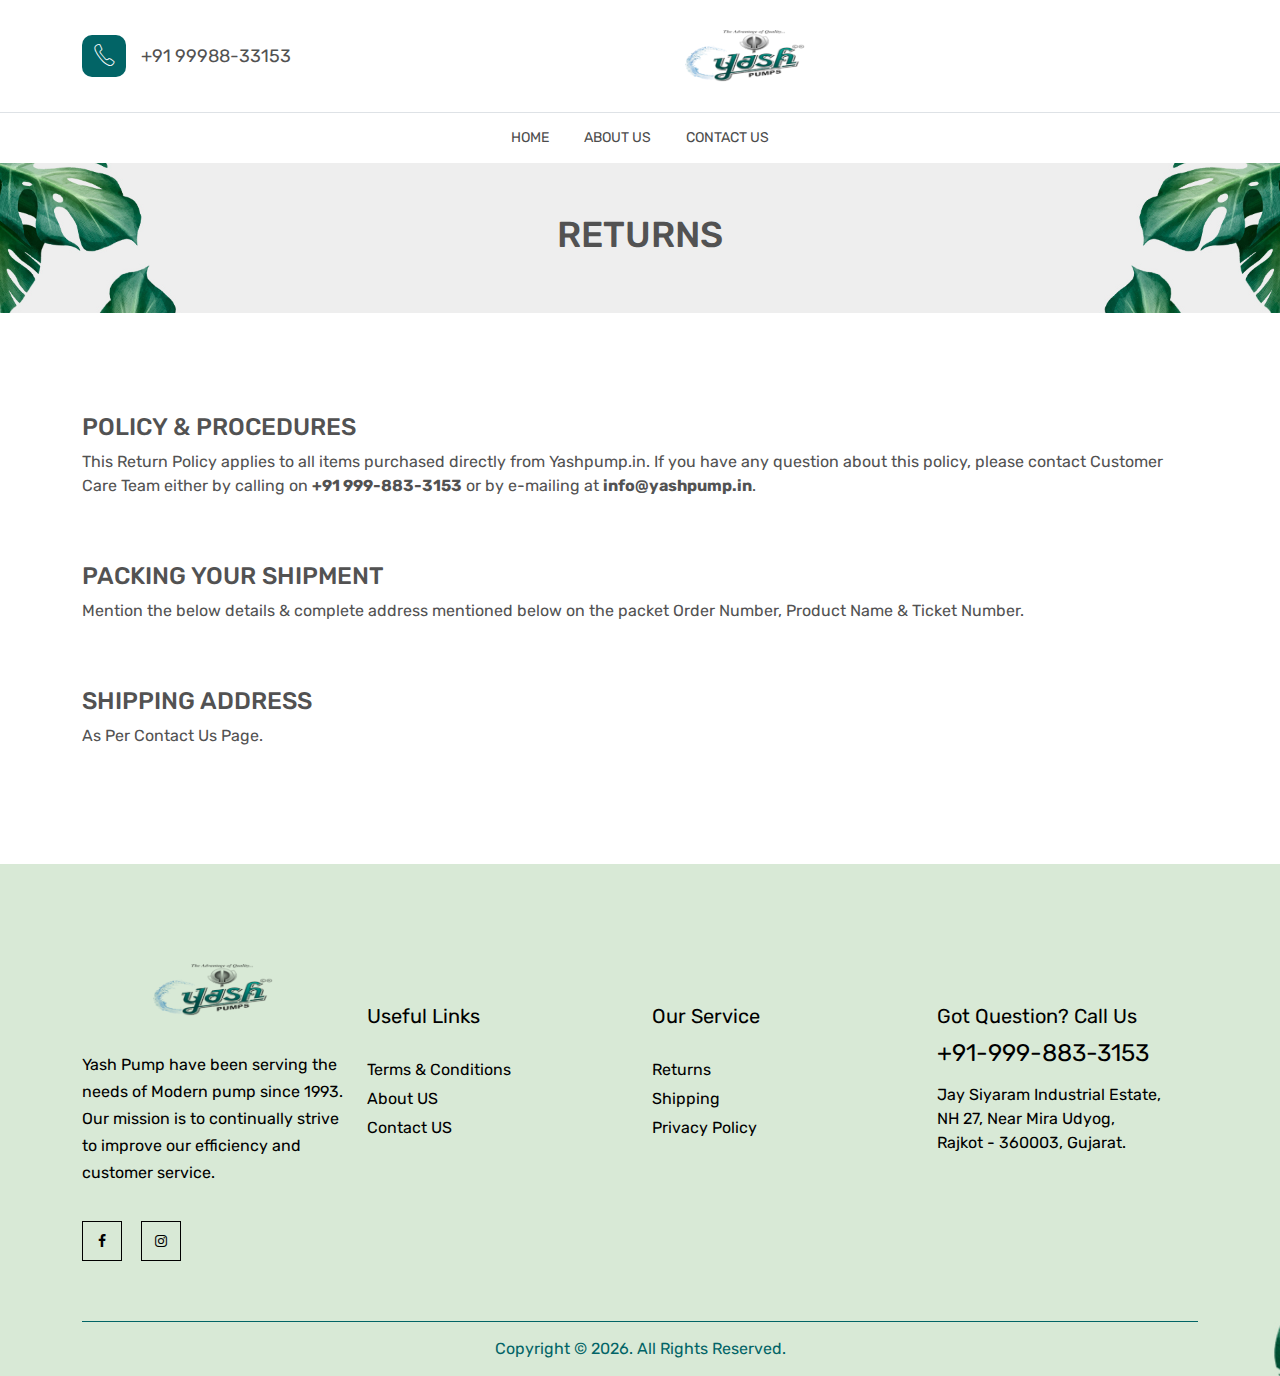
<file: returns.html>
<!DOCTYPE html>
<html lang="zxx"
    class=" sizes customelements history pointerevents postmessage postmessage-structuredclones webgl websockets cssanimations csscolumns csscolumns-width csscolumns-span csscolumns-fill csscolumns-gap csscolumns-rule csscolumns-rulecolor csscolumns-rulestyle csscolumns-rulewidth csscolumns-breakbefore csscolumns-breakafter csscolumns-breakinside flexbox picture srcset webworkers">

    <head>
        <meta http-equiv="Content-Type" content="text/html; charset=UTF-8">
        <style type="text/css">
            .tippy-iOS {
                cursor: pointer !important
            }

            .tippy-notransition {
                transition: none !important
            }

            .tippy-popper {
                -webkit-perspective: 700px;
                perspective: 700px;
                z-index: 9999;
                outline: 0;
                transition-timing-function: cubic-bezier(.165, .84, .44, 1);
                pointer-events: none;
                line-height: 1.4
            }

            .tippy-popper[x-placement^=top] .tippy-backdrop {
                border-radius: 40% 40% 0 0
            }

            .tippy-popper[x-placement^=top] .tippy-roundarrow {
                bottom: -8px;
                -webkit-transform-origin: 50% 0;
                transform-origin: 50% 0
            }

            .tippy-popper[x-placement^=top] .tippy-roundarrow svg {
                position: absolute;
                left: 0;
                -webkit-transform: rotate(180deg);
                transform: rotate(180deg)
            }

            .tippy-popper[x-placement^=top] .tippy-arrow {
                border-top: 8px solid #333;
                border-right: 8px solid transparent;
                border-left: 8px solid transparent;
                bottom: -7px;
                margin: 0 6px;
                -webkit-transform-origin: 50% 0;
                transform-origin: 50% 0
            }

            .tippy-popper[x-placement^=top] .tippy-backdrop {
                -webkit-transform-origin: 0 25%;
                transform-origin: 0 25%
            }

            .tippy-popper[x-placement^=top] .tippy-backdrop[data-state=visible] {
                -webkit-transform: scale(1) translate(-50%, -55%);
                transform: scale(1) translate(-50%, -55%)
            }

            .tippy-popper[x-placement^=top] .tippy-backdrop[data-state=hidden] {
                -webkit-transform: scale(.2) translate(-50%, -45%);
                transform: scale(.2) translate(-50%, -45%);
                opacity: 0
            }

            .tippy-popper[x-placement^=top] [data-animation=shift-toward][data-state=visible] {
                -webkit-transform: translateY(-10px);
                transform: translateY(-10px)
            }

            .tippy-popper[x-placement^=top] [data-animation=shift-toward][data-state=hidden] {
                opacity: 0;
                -webkit-transform: translateY(-20px);
                transform: translateY(-20px)
            }

            .tippy-popper[x-placement^=top] [data-animation=perspective] {
                -webkit-transform-origin: bottom;
                transform-origin: bottom
            }

            .tippy-popper[x-placement^=top] [data-animation=perspective][data-state=visible] {
                -webkit-transform: translateY(-10px) rotateX(0);
                transform: translateY(-10px) rotateX(0)
            }

            .tippy-popper[x-placement^=top] [data-animation=perspective][data-state=hidden] {
                opacity: 0;
                -webkit-transform: translateY(0) rotateX(60deg);
                transform: translateY(0) rotateX(60deg)
            }

            .tippy-popper[x-placement^=top] [data-animation=fade][data-state=visible] {
                -webkit-transform: translateY(-10px);
                transform: translateY(-10px)
            }

            .tippy-popper[x-placement^=top] [data-animation=fade][data-state=hidden] {
                opacity: 0;
                -webkit-transform: translateY(-10px);
                transform: translateY(-10px)
            }

            .tippy-popper[x-placement^=top] [data-animation=shift-away][data-state=visible] {
                -webkit-transform: translateY(-10px);
                transform: translateY(-10px)
            }

            .tippy-popper[x-placement^=top] [data-animation=shift-away][data-state=hidden] {
                opacity: 0;
                -webkit-transform: translateY(0);
                transform: translateY(0)
            }

            .tippy-popper[x-placement^=top] [data-animation=scale][data-state=visible] {
                -webkit-transform: translateY(-10px) scale(1);
                transform: translateY(-10px) scale(1)
            }

            .tippy-popper[x-placement^=top] [data-animation=scale][data-state=hidden] {
                opacity: 0;
                -webkit-transform: translateY(0) scale(.5);
                transform: translateY(0) scale(.5)
            }

            .tippy-popper[x-placement^=bottom] .tippy-backdrop {
                border-radius: 0 0 30% 30%
            }

            .tippy-popper[x-placement^=bottom] .tippy-roundarrow {
                top: -8px;
                -webkit-transform-origin: 50% 100%;
                transform-origin: 50% 100%
            }

            .tippy-popper[x-placement^=bottom] .tippy-roundarrow svg {
                position: absolute;
                left: 0;
                -webkit-transform: rotate(0);
                transform: rotate(0)
            }

            .tippy-popper[x-placement^=bottom] .tippy-arrow {
                border-bottom: 8px solid #333;
                border-right: 8px solid transparent;
                border-left: 8px solid transparent;
                top: -7px;
                margin: 0 6px;
                -webkit-transform-origin: 50% 100%;
                transform-origin: 50% 100%
            }

            .tippy-popper[x-placement^=bottom] .tippy-backdrop {
                -webkit-transform-origin: 0 -50%;
                transform-origin: 0 -50%
            }

            .tippy-popper[x-placement^=bottom] .tippy-backdrop[data-state=visible] {
                -webkit-transform: scale(1) translate(-50%, -45%);
                transform: scale(1) translate(-50%, -45%)
            }

            .tippy-popper[x-placement^=bottom] .tippy-backdrop[data-state=hidden] {
                -webkit-transform: scale(.2) translate(-50%);
                transform: scale(.2) translate(-50%);
                opacity: 0
            }

            .tippy-popper[x-placement^=bottom] [data-animation=shift-toward][data-state=visible] {
                -webkit-transform: translateY(10px);
                transform: translateY(10px)
            }

            .tippy-popper[x-placement^=bottom] [data-animation=shift-toward][data-state=hidden] {
                opacity: 0;
                -webkit-transform: translateY(20px);
                transform: translateY(20px)
            }

            .tippy-popper[x-placement^=bottom] [data-animation=perspective] {
                -webkit-transform-origin: top;
                transform-origin: top
            }

            .tippy-popper[x-placement^=bottom] [data-animation=perspective][data-state=visible] {
                -webkit-transform: translateY(10px) rotateX(0);
                transform: translateY(10px) rotateX(0)
            }

            .tippy-popper[x-placement^=bottom] [data-animation=perspective][data-state=hidden] {
                opacity: 0;
                -webkit-transform: translateY(0) rotateX(-60deg);
                transform: translateY(0) rotateX(-60deg)
            }

            .tippy-popper[x-placement^=bottom] [data-animation=fade][data-state=visible] {
                -webkit-transform: translateY(10px);
                transform: translateY(10px)
            }

            .tippy-popper[x-placement^=bottom] [data-animation=fade][data-state=hidden] {
                opacity: 0;
                -webkit-transform: translateY(10px);
                transform: translateY(10px)
            }

            .tippy-popper[x-placement^=bottom] [data-animation=shift-away][data-state=visible] {
                -webkit-transform: translateY(10px);
                transform: translateY(10px)
            }

            .tippy-popper[x-placement^=bottom] [data-animation=shift-away][data-state=hidden] {
                opacity: 0;
                -webkit-transform: translateY(0);
                transform: translateY(0)
            }

            .tippy-popper[x-placement^=bottom] [data-animation=scale][data-state=visible] {
                -webkit-transform: translateY(10px) scale(1);
                transform: translateY(10px) scale(1)
            }

            .tippy-popper[x-placement^=bottom] [data-animation=scale][data-state=hidden] {
                opacity: 0;
                -webkit-transform: translateY(0) scale(.5);
                transform: translateY(0) scale(.5)
            }

            .tippy-popper[x-placement^=left] .tippy-backdrop {
                border-radius: 50% 0 0 50%
            }

            .tippy-popper[x-placement^=left] .tippy-roundarrow {
                right: -16px;
                -webkit-transform-origin: 33.33333333% 50%;
                transform-origin: 33.33333333% 50%
            }

            .tippy-popper[x-placement^=left] .tippy-roundarrow svg {
                position: absolute;
                left: 0;
                -webkit-transform: rotate(90deg);
                transform: rotate(90deg)
            }

            .tippy-popper[x-placement^=left] .tippy-arrow {
                border-left: 8px solid #333;
                border-top: 8px solid transparent;
                border-bottom: 8px solid transparent;
                right: -7px;
                margin: 3px 0;
                -webkit-transform-origin: 0 50%;
                transform-origin: 0 50%
            }

            .tippy-popper[x-placement^=left] .tippy-backdrop {
                -webkit-transform-origin: 50% 0;
                transform-origin: 50% 0
            }

            .tippy-popper[x-placement^=left] .tippy-backdrop[data-state=visible] {
                -webkit-transform: scale(1) translate(-50%, -50%);
                transform: scale(1) translate(-50%, -50%)
            }

            .tippy-popper[x-placement^=left] .tippy-backdrop[data-state=hidden] {
                -webkit-transform: scale(.2) translate(-75%, -50%);
                transform: scale(.2) translate(-75%, -50%);
                opacity: 0
            }

            .tippy-popper[x-placement^=left] [data-animation=shift-toward][data-state=visible] {
                -webkit-transform: translateX(-10px);
                transform: translateX(-10px)
            }

            .tippy-popper[x-placement^=left] [data-animation=shift-toward][data-state=hidden] {
                opacity: 0;
                -webkit-transform: translateX(-20px);
                transform: translateX(-20px)
            }

            .tippy-popper[x-placement^=left] [data-animation=perspective] {
                -webkit-transform-origin: right;
                transform-origin: right
            }

            .tippy-popper[x-placement^=left] [data-animation=perspective][data-state=visible] {
                -webkit-transform: translateX(-10px) rotateY(0);
                transform: translateX(-10px) rotateY(0)
            }

            .tippy-popper[x-placement^=left] [data-animation=perspective][data-state=hidden] {
                opacity: 0;
                -webkit-transform: translateX(0) rotateY(-60deg);
                transform: translateX(0) rotateY(-60deg)
            }

            .tippy-popper[x-placement^=left] [data-animation=fade][data-state=visible] {
                -webkit-transform: translateX(-10px);
                transform: translateX(-10px)
            }

            .tippy-popper[x-placement^=left] [data-animation=fade][data-state=hidden] {
                opacity: 0;
                -webkit-transform: translateX(-10px);
                transform: translateX(-10px)
            }

            .tippy-popper[x-placement^=left] [data-animation=shift-away][data-state=visible] {
                -webkit-transform: translateX(-10px);
                transform: translateX(-10px)
            }

            .tippy-popper[x-placement^=left] [data-animation=shift-away][data-state=hidden] {
                opacity: 0;
                -webkit-transform: translateX(0);
                transform: translateX(0)
            }

            .tippy-popper[x-placement^=left] [data-animation=scale][data-state=visible] {
                -webkit-transform: translateX(-10px) scale(1);
                transform: translateX(-10px) scale(1)
            }

            .tippy-popper[x-placement^=left] [data-animation=scale][data-state=hidden] {
                opacity: 0;
                -webkit-transform: translateX(0) scale(.5);
                transform: translateX(0) scale(.5)
            }

            .tippy-popper[x-placement^=right] .tippy-backdrop {
                border-radius: 0 50% 50% 0
            }

            .tippy-popper[x-placement^=right] .tippy-roundarrow {
                left: -16px;
                -webkit-transform-origin: 66.66666666% 50%;
                transform-origin: 66.66666666% 50%
            }

            .tippy-popper[x-placement^=right] .tippy-roundarrow svg {
                position: absolute;
                left: 0;
                -webkit-transform: rotate(-90deg);
                transform: rotate(-90deg)
            }

            .tippy-popper[x-placement^=right] .tippy-arrow {
                border-right: 8px solid #333;
                border-top: 8px solid transparent;
                border-bottom: 8px solid transparent;
                left: -7px;
                margin: 3px 0;
                -webkit-transform-origin: 100% 50%;
                transform-origin: 100% 50%
            }

            .tippy-popper[x-placement^=right] .tippy-backdrop {
                -webkit-transform-origin: -50% 0;
                transform-origin: -50% 0
            }

            .tippy-popper[x-placement^=right] .tippy-backdrop[data-state=visible] {
                -webkit-transform: scale(1) translate(-50%, -50%);
                transform: scale(1) translate(-50%, -50%)
            }

            .tippy-popper[x-placement^=right] .tippy-backdrop[data-state=hidden] {
                -webkit-transform: scale(.2) translate(-25%, -50%);
                transform: scale(.2) translate(-25%, -50%);
                opacity: 0
            }

            .tippy-popper[x-placement^=right] [data-animation=shift-toward][data-state=visible] {
                -webkit-transform: translateX(10px);
                transform: translateX(10px)
            }

            .tippy-popper[x-placement^=right] [data-animation=shift-toward][data-state=hidden] {
                opacity: 0;
                -webkit-transform: translateX(20px);
                transform: translateX(20px)
            }

            .tippy-popper[x-placement^=right] [data-animation=perspective] {
                -webkit-transform-origin: left;
                transform-origin: left
            }

            .tippy-popper[x-placement^=right] [data-animation=perspective][data-state=visible] {
                -webkit-transform: translateX(10px) rotateY(0);
                transform: translateX(10px) rotateY(0)
            }

            .tippy-popper[x-placement^=right] [data-animation=perspective][data-state=hidden] {
                opacity: 0;
                -webkit-transform: translateX(0) rotateY(60deg);
                transform: translateX(0) rotateY(60deg)
            }

            .tippy-popper[x-placement^=right] [data-animation=fade][data-state=visible] {
                -webkit-transform: translateX(10px);
                transform: translateX(10px)
            }

            .tippy-popper[x-placement^=right] [data-animation=fade][data-state=hidden] {
                opacity: 0;
                -webkit-transform: translateX(10px);
                transform: translateX(10px)
            }

            .tippy-popper[x-placement^=right] [data-animation=shift-away][data-state=visible] {
                -webkit-transform: translateX(10px);
                transform: translateX(10px)
            }

            .tippy-popper[x-placement^=right] [data-animation=shift-away][data-state=hidden] {
                opacity: 0;
                -webkit-transform: translateX(0);
                transform: translateX(0)
            }

            .tippy-popper[x-placement^=right] [data-animation=scale][data-state=visible] {
                -webkit-transform: translateX(10px) scale(1);
                transform: translateX(10px) scale(1)
            }

            .tippy-popper[x-placement^=right] [data-animation=scale][data-state=hidden] {
                opacity: 0;
                -webkit-transform: translateX(0) scale(.5);
                transform: translateX(0) scale(.5)
            }

            .tippy-tooltip {
                position: relative;
                color: #fff;
                border-radius: 4px;
                font-size: .9rem;
                padding: .3rem .6rem;
                max-width: 350px;
                text-align: center;
                will-change: transform;
                -webkit-font-smoothing: antialiased;
                -moz-osx-font-smoothing: grayscale;
                background-color: #333
            }

            .tippy-tooltip[data-size=small] {
                padding: .2rem .4rem;
                font-size: .75rem
            }

            .tippy-tooltip[data-size=large] {
                padding: .4rem .8rem;
                font-size: 1rem
            }

            .tippy-tooltip[data-animatefill] {
                overflow: hidden;
                background-color: transparent
            }

            .tippy-tooltip[data-interactive],
            .tippy-tooltip[data-interactive] path {
                pointer-events: auto
            }

            .tippy-tooltip[data-inertia][data-state=visible] {
                transition-timing-function: cubic-bezier(.53, 2, .36, .85)
            }

            .tippy-tooltip[data-inertia][data-state=hidden] {
                transition-timing-function: ease
            }

            .tippy-arrow,
            .tippy-roundarrow {
                position: absolute;
                width: 0;
                height: 0
            }

            .tippy-roundarrow {
                width: 24px;
                height: 8px;
                fill: #333;
                pointer-events: none
            }

            .tippy-backdrop {
                position: absolute;
                will-change: transform;
                background-color: #333;
                border-radius: 50%;
                width: calc(110% + 2rem);
                left: 50%;
                top: 50%;
                z-index: -1;
                transition: all cubic-bezier(.46, .1, .52, .98);
                -webkit-backface-visibility: hidden;
                backface-visibility: hidden
            }

            .tippy-backdrop:after {
                content: "";
                float: left;
                padding-top: 100%
            }

            .tippy-backdrop+.tippy-content {
                transition-property: opacity
            }

            .tippy-backdrop+.tippy-content[data-state=visible] {
                opacity: 1
            }

            .tippy-backdrop+.tippy-content[data-state=hidden] {
                opacity: 0
            }

            @media (max-width:360px) {
                .tippy-popper {
                    max-width: 96%;
                    max-width: calc(100% - 20px)
                }
            }
        </style>

        <meta http-equiv="X-UA-Compatible" content="IE=edge">
        <title> Returns
            | Yash</title>
        <meta name="robots" content="index, follow">
        <meta name="description"
            content="Pronia plant store bootstrap 5 template is an awesome website template for any home plant shop.">
        <meta name="viewport" content="width=device-width, initial-scale=1.0">
        <meta name="csrf-token" content="sqonoyMUm6JNNZu3IQYrrw89jCnslzsm0FPUr29Y">

        <link rel="apple-touch-icon" sizes="180x180" href="/assets/front/images/favicons/apple-touch-icon.png">
        <link rel="icon" type="image/png" sizes="32x32" href="/assets/front/images/favicons/favicon-32x32.png">
        <link rel="icon" type="image/png" sizes="16x16" href="/assets/front/images/favicons/favicon-16x16.png">

        <link rel="stylesheet" href="./index_files/bootstrap.min.css">
        <link rel="stylesheet" href="./index_files/font-awesome.min.css">
        <link rel="stylesheet" href="./index_files/Pe-icon-7-stroke.css">
        <link rel="stylesheet" href="./index_files/animate.min.css">
        <link rel="stylesheet" href="./index_files/swiper-bundle.min.css">
        <link rel="stylesheet" href="./index_files/nice-select.css">
        <link rel="stylesheet" href="./index_files/magnific-popup.min.css">
        <link rel="stylesheet" href="./index_files/ion.rangeSlider.min.css">

        <link rel="stylesheet" href="./index_files/style.css">

        <link href="./index_files/alertify.min.css" rel="stylesheet">

        <style>
            .custom-text-black {
                color: #525252 !important;
                font-size: 18px !important;
            }
        </style>
    </head>

    <body data-new-gr-c-s-check-loaded="14.1232.0" data-gr-ext-installed="">
        <div class="preloader-activate open_tm_preloader loaded">
            <div class="preloader-area-wrap">
                <div class="spinner d-flex justify-content-center align-items-center h-100">
                    <div class="bounce1"></div>
                    <div class="bounce2"></div>
                    <div class="bounce3"></div>
                </div>
            </div>
        </div>

        <div class="main-wrapper">
            <header class="main-header-area">
                <div class="header-middle py-30">
                    <div class="container">
                        <div class="row align-items-center">
                            <div class="col-lg-12">
                                <div class="header-middle-wrap position-relative">
                                    <div class="header-contact d-none d-lg-flex">
                                        <i class="pe-7s-call"></i>
                                        <a href="tel://+919998833153">+91 99988-33153</a>
                                    </div>

                                    <a href="/" class="header-logo">
                                        <img src="./index_files/small_logo.png" alt="Company Logo" width="120">
                                    </a>

                                    <div class="header-right">
                                    </div>
                                </div>
                            </div>
                        </div>
                    </div>
                </div>

                <div class="header-bottom d-none d-lg-block">
                    <div class="container">
                        <div class="row">
                            <div class="col-lg-12">
                                <div class="main-menu position-relative">
                                    <nav class="main-nav">
                                        <ul>
                                            <li>
                                                <a href="/">Home</a>
                                            </li>

                                            <li>
                                                <a href="/about-us">About Us</a>
                                            </li>

                                            <li>
                                                <a href="/contact-us">Contact Us</a>
                                            </li>
                                        </ul>
                                    </nav>
                                </div>
                            </div>
                        </div>
                    </div>
                </div>

                <div class="header-sticky py-4 py-lg-0">
                    <div class="container">
                        <div class="header-nav position-relative">
                            <div class="row align-items-center">
                                <div class="col-lg-3 col-6">

                                    <a href="/" class="header-logo">
                                        <img src="./index_files/small_logo.png" alt="Company Logo" width="120">
                                    </a>

                                </div>
                                <div class="col-lg-6 d-none d-lg-block">
                                    <div class="main-menu">
                                        <nav class="main-nav">
                                            <ul>
                                                <li>
                                                    <a href="/">Home</a>
                                                </li>

                                                <li>
                                                    <a href="/about-us">About Us</a>
                                                </li>

                                                <li>
                                                    <a href="/contact-us">Contact Us</a>
                                                </li>
                                            </ul>
                                        </nav>
                                    </div>
                                </div>

                                <div class="col-lg-3 col-6">
                                    <div class="header-right">

                                    </div>
                                </div>
                            </div>
                        </div>
                    </div>
                </div>

                <div class="mobile-menu_wrapper" id="mobileMenu">
                    <div class="offcanvas-body">
                        <div class="inner-body">
                            <div class="offcanvas-top">
                                <a class="button-close"><i class="pe-7s-close"></i></a>
                            </div>
                            <div class="header-contact offcanvas-contact">
                                <i class="pe-7s-call"></i>
                                <a href="tel://+919998833153">+91 99988-33153</a>
                            </div>
                            <div class="offcanvas-user-info">
                                <ul class="dropdown-wrap">
                                    <li class="dropdown">
                                        <button class="btn btn-link dropdown-toggle ht-btn p-0" type="button"
                                            id="settingButtonTwo" data-bs-toggle="dropdown" aria-expanded="false">
                                            <i class="pe-7s-users"></i>
                                        </button>
                                        <ul class="dropdown-menu dropdown-menu-end" aria-labelledby="settingButtonTwo">
                                            <li>
                                                <a class="dropdown-item" href="/login-register">
                                                    Login | Register
                                                </a>
                                            </li>
                                        </ul>
                                    </li>
                                </ul>
                            </div>
                            <div class="offcanvas-menu_area">
                                <nav class="offcanvas-navigation">
                                    <ul class="mobile-menu">
                                        <li>
                                            <a href="/">
                                                <span class="mm-text">
                                                    Home
                                                </span>
                                            </a>
                                        </li>
                                        <li>
                                            <a href="/categories">
                                                <span class="mm-text">
                                                    Shop
                                                </span>
                                            </a>
                                        </li>
                                        <li>
                                            <a href="/about-us">
                                                About Us
                                            </a>
                                        </li>
                                        <li>
                                            <a href="/contact-us">
                                                Contact Us
                                            </a>
                                        </li>
                                    </ul>
                                </nav>
                            </div>
                        </div>
                    </div>
                </div>

                <div class="offcanvas-minicart_wrapper" id="miniCart">
                    <div class="offcanvas-body">
                        <div class="minicart-content">
                            <div class="minicart-heading">
                                <h4 class="mb-0">Shopping Cart</h4>
                                <a href="/returns#" class="button-close">
                                    <i class="pe-7s-close" data-tippy="Close" data-tippy-inertia="true"
                                        data-tippy-animation="shift-away" data-tippy-delay="50" data-tippy-arrow="true"
                                        data-tippy-theme="sharpborder" tabindex="0"></i>
                                </a>
                            </div>

                            <ul class="minicart-list" id="cart-container"></ul>
                        </div>

                        <div class="minicart-item_total">
                            <span>Subtotal</span>
                            <span class="ammount">₹ <span class="cart-total">0</span></span>
                        </div>

                        <div class="group-btn_wrap d-grid gap-2">
                            <a href="/checkout" class="btn btn-dark">Checkout</a>
                        </div>
                    </div>
                </div>

                <div class="global-overlay"></div>
            </header>

            <template id="cart-item-template"></template>


            <div class="breadcrumb-area breadcrumb-height"
                data-bg-image="/assets/front/images/breadcrumb/bg/1-1-1919x388.jpg"
                style="background-image: url(&quot;/assets/front/images/breadcrumb/bg/1-1-1919x388.jpg&quot;);">
                <div class="container h-100">
                    <div class="row h-100">
                        <div class="col-lg-12">
                            <div class="breadcrumb-item">
                                <h2 class="breadcrumb-heading">Returns</h2>
                            </div>
                        </div>
                    </div>
                </div>
            </div>

            <div class="contact-form-area section-space-y-axis-100">
                <div class="container">
                    <div class="row">
                        <div class="col-lg-12">
                            <h4>POLICY &amp; PROCEDURES</h4>
                            <p>
                                This Return Policy applies to all items purchased directly from Yashpump.in.

                                If you have any question about this policy, please contact Customer Care Team either by
                                calling on <strong>+91 999-883-3153</strong> or by e-mailing at
                                <strong>info@yashpump.in</strong>.
                            </p>
                            <br><br>
                            <h4>PACKING YOUR SHIPMENT</h4>

                            <p>
                                Mention the below details &amp; complete address mentioned below on the packet Order
                                Number, Product Name &amp; Ticket Number.
                            </p>
                            <br><br>
                            <h4>SHIPPING ADDRESS</h4>

                            <p>
                                As Per Contact Us Page.
                            </p>
                        </div>
                    </div>
                </div>
            </div>

            <!-- Begin Footer Area -->
            <div class="footer-area" data-bg-image="/assets/front/images/footer/bg/1-1920x465.jpg"
                style="background-image: url(&quot;/assets/front/images/footer/bg/1-1920x465.jpg&quot;);">
                <div class="footer-top section-space-top-100 pb-60">
                    <div class="container">
                        <div class="row">
                            <div class="col-lg-3">
                                <div class="footer-widget-item">
                                    <div class="footer-widget-logo text-center">
                                        <a href="/">
                                            <img src="./index_files/small_logo.png" alt="Company Logo" width="120">
                                        </a>
                                    </div>

                                    <p class="footer-widget-desc">
                                        Yash Pump have been serving the needs of Modern pump since 1993.
                                        Our mission is to continually strive to improve our efficiency and customer
                                        service.
                                    </p>

                                    <div class="social-link with-border">
                                        <ul>
                                            <li>
                                                <a href="https://www.facebook.com/YashManufactures/"
                                                    data-tippy="Facebook" data-tippy-inertia="true"
                                                    data-tippy-animation="shift-away" data-tippy-delay="50"
                                                    data-tippy-arrow="true" data-tippy-theme="sharpborder"
                                                    target="_blank">
                                                    <i class="fa fa-facebook"></i>
                                                </a>
                                            </li>

                                            <li>
                                                <a href="https://www.instagram.com/yashmanufactures"
                                                    data-tippy="Instagram" data-tippy-inertia="true"
                                                    data-tippy-animation="shift-away" data-tippy-delay="50"
                                                    data-tippy-arrow="true" data-tippy-theme="sharpborder">
                                                    <i class="fa fa-instagram"></i>
                                                </a>
                                            </li>
                                        </ul>
                                    </div>
                                </div>
                            </div>
                            <div class="col-lg-3 col-md-6 pt-40">
                                <div class="footer-widget-item">
                                    <h3 class="footer-widget-title">Useful Links</h3>

                                    <ul class="footer-widget-list-item">
                                        <li>
                                            <a href="/terms-conditions">Terms &amp; Conditions</a>
                                        </li>

                                        <li>
                                            <a href="/about-us">About US</a>
                                        </li>

                                        <li>
                                            <a href="/contact-us">Contact US</a>
                                        </li>
                                    </ul>
                                </div>
                            </div>
                            <div class="col-lg-3 col-md-6 pt-40">
                                <div class="footer-widget-item">
                                    <h3 class="footer-widget-title">Our Service</h3>
                                    <ul class="footer-widget-list-item">
                                        <li>
                                            <a href="/returns">Returns</a>
                                        </li>
                                        <li>
                                            <a href="/shipping">Shipping</a>
                                        </li>
                                        <li>
                                            <a href="/privacy-policy">Privacy Policy</a>
                                        </li>
                                    </ul>
                                </div>
                            </div>
                            <div class="col-lg-3 pt-40">
                                <div class="footer-contact-info">
                                    <h3 class="footer-widget-title">Got Question? Call Us</h3>
                                    <a class="number" href="tel://+91-999-883-3153">+91-999-883-3153</a>
                                    <div class="address">
                                        <ul>
                                            <li>
                                                Jay Siyaram Industrial Estate, <br>
                                                NH 27, Near Mira Udyog, <br>
                                                Rajkot - 360003, Gujarat.
                                            </li>
                                        </ul>
                                    </div>
                                </div>
                            </div>
                        </div>
                    </div>
                </div>
                <div class="footer-bottom">
                    <div class="container">
                        <div class="row">
                            <div class="col-lg-12">
                                <div class="copyright">
                                    <span class="copyright-text">Copyright © <span id="current-year">2025</span>. All
                                        rights reserved.</span>
                                </div>
                            </div>
                        </div>
                    </div>
                </div>
            </div>

            <a class="scroll-to-top" href="/returns">
                <i class="fa fa-angle-double-up"></i>
            </a>
        </div>

        <script src="./index_files/bootstrap.bundle.min.js"></script>
        <script src="./index_files/jquery-3.6.0.min.js"></script>
        <script src="./index_files/jquery-migrate-3.3.2.min.js"></script>
        <script src="./index_files/jquery.waypoints.js"></script>
        <script src="./index_files/modernizr-3.11.2.min.js"></script>
        <script src="./index_files/wow.min.js"></script>
        <script src="./index_files/swiper-bundle.min.js"></script>
        <script src="./index_files/jquery.nice-select.js"></script>
        <script src="./index_files/parallax.min.js"></script>
        <script src="./index_files/jquery.magnific-popup.min.js"></script>
        <script src="./index_files/tippy.min.js"></script>
        <script src="./index_files/ion.rangeSlider.min.js"></script>
        <script src="./index_files/mailchimp-ajax.js"></script>
        <script src="./index_files/jquery.counterup.js"></script>
        <script src="./index_files/main.js"></script>
        <script src="./index_files/alertify.min.js"></script>
        <script>
            document.getElementById("current-year").innerHTML = new Date().getFullYear();
        </script>

        <script>
            alertify.set('notifier', 'position', 'top-right');
        </script>
        <div class="alertify-notifier ajs-top ajs-right"></div>


        <script>
            $.ajaxSetup({
                headers: {
                    'X-CSRF-TOKEN': $('meta[name="csrf-token"]').attr('content')
                }
            });
        </script>
    </body>
</html>
</file>
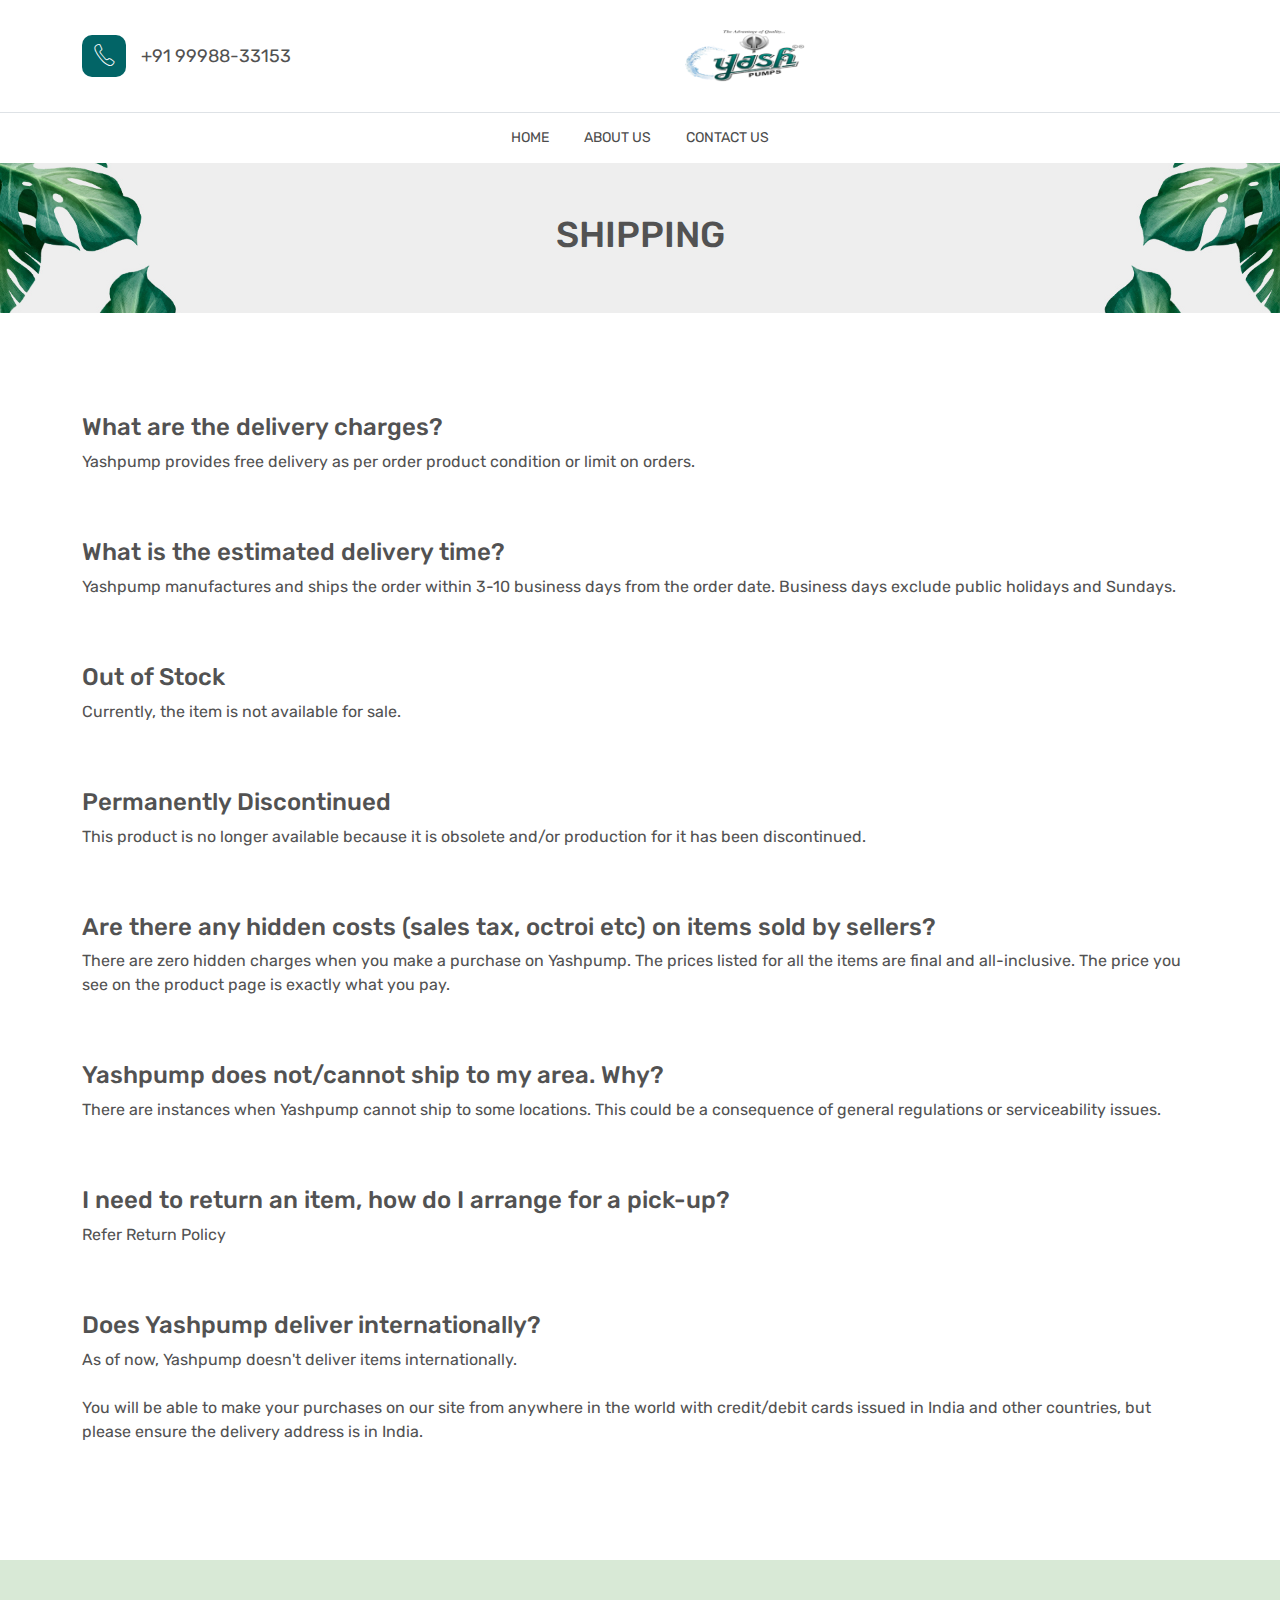
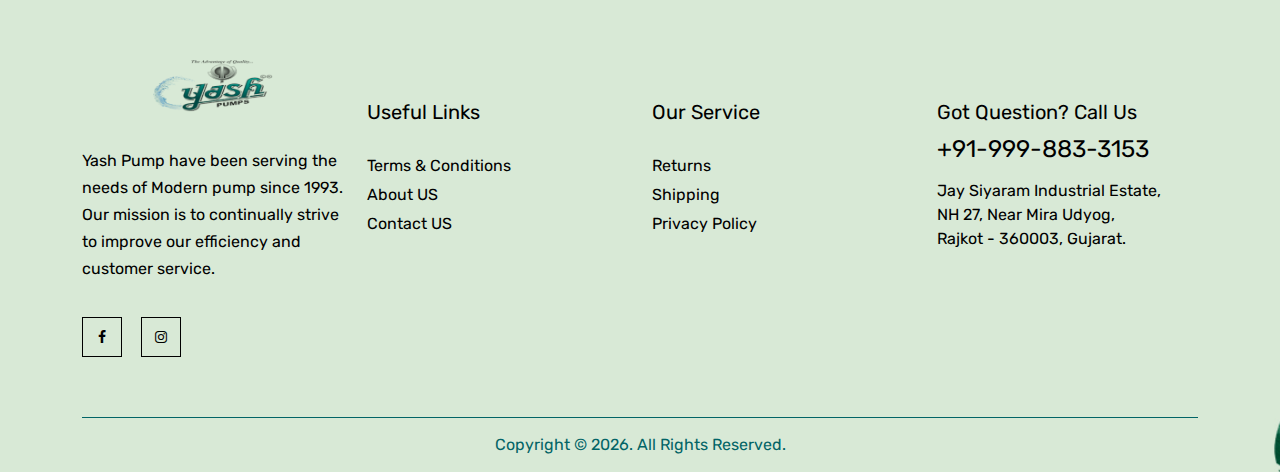
<file: shipping.html>
<!DOCTYPE html>
<html lang="zxx"
    class=" sizes customelements history pointerevents postmessage postmessage-structuredclones webgl websockets cssanimations csscolumns csscolumns-width csscolumns-span csscolumns-fill csscolumns-gap csscolumns-rule csscolumns-rulecolor csscolumns-rulestyle csscolumns-rulewidth csscolumns-breakbefore csscolumns-breakafter csscolumns-breakinside flexbox picture srcset webworkers">

    <head>
        <meta http-equiv="Content-Type" content="text/html; charset=UTF-8">
        <style type="text/css">
            .tippy-iOS {
                cursor: pointer !important
            }

            .tippy-notransition {
                transition: none !important
            }

            .tippy-popper {
                -webkit-perspective: 700px;
                perspective: 700px;
                z-index: 9999;
                outline: 0;
                transition-timing-function: cubic-bezier(.165, .84, .44, 1);
                pointer-events: none;
                line-height: 1.4
            }

            .tippy-popper[x-placement^=top] .tippy-backdrop {
                border-radius: 40% 40% 0 0
            }

            .tippy-popper[x-placement^=top] .tippy-roundarrow {
                bottom: -8px;
                -webkit-transform-origin: 50% 0;
                transform-origin: 50% 0
            }

            .tippy-popper[x-placement^=top] .tippy-roundarrow svg {
                position: absolute;
                left: 0;
                -webkit-transform: rotate(180deg);
                transform: rotate(180deg)
            }

            .tippy-popper[x-placement^=top] .tippy-arrow {
                border-top: 8px solid #333;
                border-right: 8px solid transparent;
                border-left: 8px solid transparent;
                bottom: -7px;
                margin: 0 6px;
                -webkit-transform-origin: 50% 0;
                transform-origin: 50% 0
            }

            .tippy-popper[x-placement^=top] .tippy-backdrop {
                -webkit-transform-origin: 0 25%;
                transform-origin: 0 25%
            }

            .tippy-popper[x-placement^=top] .tippy-backdrop[data-state=visible] {
                -webkit-transform: scale(1) translate(-50%, -55%);
                transform: scale(1) translate(-50%, -55%)
            }

            .tippy-popper[x-placement^=top] .tippy-backdrop[data-state=hidden] {
                -webkit-transform: scale(.2) translate(-50%, -45%);
                transform: scale(.2) translate(-50%, -45%);
                opacity: 0
            }

            .tippy-popper[x-placement^=top] [data-animation=shift-toward][data-state=visible] {
                -webkit-transform: translateY(-10px);
                transform: translateY(-10px)
            }

            .tippy-popper[x-placement^=top] [data-animation=shift-toward][data-state=hidden] {
                opacity: 0;
                -webkit-transform: translateY(-20px);
                transform: translateY(-20px)
            }

            .tippy-popper[x-placement^=top] [data-animation=perspective] {
                -webkit-transform-origin: bottom;
                transform-origin: bottom
            }

            .tippy-popper[x-placement^=top] [data-animation=perspective][data-state=visible] {
                -webkit-transform: translateY(-10px) rotateX(0);
                transform: translateY(-10px) rotateX(0)
            }

            .tippy-popper[x-placement^=top] [data-animation=perspective][data-state=hidden] {
                opacity: 0;
                -webkit-transform: translateY(0) rotateX(60deg);
                transform: translateY(0) rotateX(60deg)
            }

            .tippy-popper[x-placement^=top] [data-animation=fade][data-state=visible] {
                -webkit-transform: translateY(-10px);
                transform: translateY(-10px)
            }

            .tippy-popper[x-placement^=top] [data-animation=fade][data-state=hidden] {
                opacity: 0;
                -webkit-transform: translateY(-10px);
                transform: translateY(-10px)
            }

            .tippy-popper[x-placement^=top] [data-animation=shift-away][data-state=visible] {
                -webkit-transform: translateY(-10px);
                transform: translateY(-10px)
            }

            .tippy-popper[x-placement^=top] [data-animation=shift-away][data-state=hidden] {
                opacity: 0;
                -webkit-transform: translateY(0);
                transform: translateY(0)
            }

            .tippy-popper[x-placement^=top] [data-animation=scale][data-state=visible] {
                -webkit-transform: translateY(-10px) scale(1);
                transform: translateY(-10px) scale(1)
            }

            .tippy-popper[x-placement^=top] [data-animation=scale][data-state=hidden] {
                opacity: 0;
                -webkit-transform: translateY(0) scale(.5);
                transform: translateY(0) scale(.5)
            }

            .tippy-popper[x-placement^=bottom] .tippy-backdrop {
                border-radius: 0 0 30% 30%
            }

            .tippy-popper[x-placement^=bottom] .tippy-roundarrow {
                top: -8px;
                -webkit-transform-origin: 50% 100%;
                transform-origin: 50% 100%
            }

            .tippy-popper[x-placement^=bottom] .tippy-roundarrow svg {
                position: absolute;
                left: 0;
                -webkit-transform: rotate(0);
                transform: rotate(0)
            }

            .tippy-popper[x-placement^=bottom] .tippy-arrow {
                border-bottom: 8px solid #333;
                border-right: 8px solid transparent;
                border-left: 8px solid transparent;
                top: -7px;
                margin: 0 6px;
                -webkit-transform-origin: 50% 100%;
                transform-origin: 50% 100%
            }

            .tippy-popper[x-placement^=bottom] .tippy-backdrop {
                -webkit-transform-origin: 0 -50%;
                transform-origin: 0 -50%
            }

            .tippy-popper[x-placement^=bottom] .tippy-backdrop[data-state=visible] {
                -webkit-transform: scale(1) translate(-50%, -45%);
                transform: scale(1) translate(-50%, -45%)
            }

            .tippy-popper[x-placement^=bottom] .tippy-backdrop[data-state=hidden] {
                -webkit-transform: scale(.2) translate(-50%);
                transform: scale(.2) translate(-50%);
                opacity: 0
            }

            .tippy-popper[x-placement^=bottom] [data-animation=shift-toward][data-state=visible] {
                -webkit-transform: translateY(10px);
                transform: translateY(10px)
            }

            .tippy-popper[x-placement^=bottom] [data-animation=shift-toward][data-state=hidden] {
                opacity: 0;
                -webkit-transform: translateY(20px);
                transform: translateY(20px)
            }

            .tippy-popper[x-placement^=bottom] [data-animation=perspective] {
                -webkit-transform-origin: top;
                transform-origin: top
            }

            .tippy-popper[x-placement^=bottom] [data-animation=perspective][data-state=visible] {
                -webkit-transform: translateY(10px) rotateX(0);
                transform: translateY(10px) rotateX(0)
            }

            .tippy-popper[x-placement^=bottom] [data-animation=perspective][data-state=hidden] {
                opacity: 0;
                -webkit-transform: translateY(0) rotateX(-60deg);
                transform: translateY(0) rotateX(-60deg)
            }

            .tippy-popper[x-placement^=bottom] [data-animation=fade][data-state=visible] {
                -webkit-transform: translateY(10px);
                transform: translateY(10px)
            }

            .tippy-popper[x-placement^=bottom] [data-animation=fade][data-state=hidden] {
                opacity: 0;
                -webkit-transform: translateY(10px);
                transform: translateY(10px)
            }

            .tippy-popper[x-placement^=bottom] [data-animation=shift-away][data-state=visible] {
                -webkit-transform: translateY(10px);
                transform: translateY(10px)
            }

            .tippy-popper[x-placement^=bottom] [data-animation=shift-away][data-state=hidden] {
                opacity: 0;
                -webkit-transform: translateY(0);
                transform: translateY(0)
            }

            .tippy-popper[x-placement^=bottom] [data-animation=scale][data-state=visible] {
                -webkit-transform: translateY(10px) scale(1);
                transform: translateY(10px) scale(1)
            }

            .tippy-popper[x-placement^=bottom] [data-animation=scale][data-state=hidden] {
                opacity: 0;
                -webkit-transform: translateY(0) scale(.5);
                transform: translateY(0) scale(.5)
            }

            .tippy-popper[x-placement^=left] .tippy-backdrop {
                border-radius: 50% 0 0 50%
            }

            .tippy-popper[x-placement^=left] .tippy-roundarrow {
                right: -16px;
                -webkit-transform-origin: 33.33333333% 50%;
                transform-origin: 33.33333333% 50%
            }

            .tippy-popper[x-placement^=left] .tippy-roundarrow svg {
                position: absolute;
                left: 0;
                -webkit-transform: rotate(90deg);
                transform: rotate(90deg)
            }

            .tippy-popper[x-placement^=left] .tippy-arrow {
                border-left: 8px solid #333;
                border-top: 8px solid transparent;
                border-bottom: 8px solid transparent;
                right: -7px;
                margin: 3px 0;
                -webkit-transform-origin: 0 50%;
                transform-origin: 0 50%
            }

            .tippy-popper[x-placement^=left] .tippy-backdrop {
                -webkit-transform-origin: 50% 0;
                transform-origin: 50% 0
            }

            .tippy-popper[x-placement^=left] .tippy-backdrop[data-state=visible] {
                -webkit-transform: scale(1) translate(-50%, -50%);
                transform: scale(1) translate(-50%, -50%)
            }

            .tippy-popper[x-placement^=left] .tippy-backdrop[data-state=hidden] {
                -webkit-transform: scale(.2) translate(-75%, -50%);
                transform: scale(.2) translate(-75%, -50%);
                opacity: 0
            }

            .tippy-popper[x-placement^=left] [data-animation=shift-toward][data-state=visible] {
                -webkit-transform: translateX(-10px);
                transform: translateX(-10px)
            }

            .tippy-popper[x-placement^=left] [data-animation=shift-toward][data-state=hidden] {
                opacity: 0;
                -webkit-transform: translateX(-20px);
                transform: translateX(-20px)
            }

            .tippy-popper[x-placement^=left] [data-animation=perspective] {
                -webkit-transform-origin: right;
                transform-origin: right
            }

            .tippy-popper[x-placement^=left] [data-animation=perspective][data-state=visible] {
                -webkit-transform: translateX(-10px) rotateY(0);
                transform: translateX(-10px) rotateY(0)
            }

            .tippy-popper[x-placement^=left] [data-animation=perspective][data-state=hidden] {
                opacity: 0;
                -webkit-transform: translateX(0) rotateY(-60deg);
                transform: translateX(0) rotateY(-60deg)
            }

            .tippy-popper[x-placement^=left] [data-animation=fade][data-state=visible] {
                -webkit-transform: translateX(-10px);
                transform: translateX(-10px)
            }

            .tippy-popper[x-placement^=left] [data-animation=fade][data-state=hidden] {
                opacity: 0;
                -webkit-transform: translateX(-10px);
                transform: translateX(-10px)
            }

            .tippy-popper[x-placement^=left] [data-animation=shift-away][data-state=visible] {
                -webkit-transform: translateX(-10px);
                transform: translateX(-10px)
            }

            .tippy-popper[x-placement^=left] [data-animation=shift-away][data-state=hidden] {
                opacity: 0;
                -webkit-transform: translateX(0);
                transform: translateX(0)
            }

            .tippy-popper[x-placement^=left] [data-animation=scale][data-state=visible] {
                -webkit-transform: translateX(-10px) scale(1);
                transform: translateX(-10px) scale(1)
            }

            .tippy-popper[x-placement^=left] [data-animation=scale][data-state=hidden] {
                opacity: 0;
                -webkit-transform: translateX(0) scale(.5);
                transform: translateX(0) scale(.5)
            }

            .tippy-popper[x-placement^=right] .tippy-backdrop {
                border-radius: 0 50% 50% 0
            }

            .tippy-popper[x-placement^=right] .tippy-roundarrow {
                left: -16px;
                -webkit-transform-origin: 66.66666666% 50%;
                transform-origin: 66.66666666% 50%
            }

            .tippy-popper[x-placement^=right] .tippy-roundarrow svg {
                position: absolute;
                left: 0;
                -webkit-transform: rotate(-90deg);
                transform: rotate(-90deg)
            }

            .tippy-popper[x-placement^=right] .tippy-arrow {
                border-right: 8px solid #333;
                border-top: 8px solid transparent;
                border-bottom: 8px solid transparent;
                left: -7px;
                margin: 3px 0;
                -webkit-transform-origin: 100% 50%;
                transform-origin: 100% 50%
            }

            .tippy-popper[x-placement^=right] .tippy-backdrop {
                -webkit-transform-origin: -50% 0;
                transform-origin: -50% 0
            }

            .tippy-popper[x-placement^=right] .tippy-backdrop[data-state=visible] {
                -webkit-transform: scale(1) translate(-50%, -50%);
                transform: scale(1) translate(-50%, -50%)
            }

            .tippy-popper[x-placement^=right] .tippy-backdrop[data-state=hidden] {
                -webkit-transform: scale(.2) translate(-25%, -50%);
                transform: scale(.2) translate(-25%, -50%);
                opacity: 0
            }

            .tippy-popper[x-placement^=right] [data-animation=shift-toward][data-state=visible] {
                -webkit-transform: translateX(10px);
                transform: translateX(10px)
            }

            .tippy-popper[x-placement^=right] [data-animation=shift-toward][data-state=hidden] {
                opacity: 0;
                -webkit-transform: translateX(20px);
                transform: translateX(20px)
            }

            .tippy-popper[x-placement^=right] [data-animation=perspective] {
                -webkit-transform-origin: left;
                transform-origin: left
            }

            .tippy-popper[x-placement^=right] [data-animation=perspective][data-state=visible] {
                -webkit-transform: translateX(10px) rotateY(0);
                transform: translateX(10px) rotateY(0)
            }

            .tippy-popper[x-placement^=right] [data-animation=perspective][data-state=hidden] {
                opacity: 0;
                -webkit-transform: translateX(0) rotateY(60deg);
                transform: translateX(0) rotateY(60deg)
            }

            .tippy-popper[x-placement^=right] [data-animation=fade][data-state=visible] {
                -webkit-transform: translateX(10px);
                transform: translateX(10px)
            }

            .tippy-popper[x-placement^=right] [data-animation=fade][data-state=hidden] {
                opacity: 0;
                -webkit-transform: translateX(10px);
                transform: translateX(10px)
            }

            .tippy-popper[x-placement^=right] [data-animation=shift-away][data-state=visible] {
                -webkit-transform: translateX(10px);
                transform: translateX(10px)
            }

            .tippy-popper[x-placement^=right] [data-animation=shift-away][data-state=hidden] {
                opacity: 0;
                -webkit-transform: translateX(0);
                transform: translateX(0)
            }

            .tippy-popper[x-placement^=right] [data-animation=scale][data-state=visible] {
                -webkit-transform: translateX(10px) scale(1);
                transform: translateX(10px) scale(1)
            }

            .tippy-popper[x-placement^=right] [data-animation=scale][data-state=hidden] {
                opacity: 0;
                -webkit-transform: translateX(0) scale(.5);
                transform: translateX(0) scale(.5)
            }

            .tippy-tooltip {
                position: relative;
                color: #fff;
                border-radius: 4px;
                font-size: .9rem;
                padding: .3rem .6rem;
                max-width: 350px;
                text-align: center;
                will-change: transform;
                -webkit-font-smoothing: antialiased;
                -moz-osx-font-smoothing: grayscale;
                background-color: #333
            }

            .tippy-tooltip[data-size=small] {
                padding: .2rem .4rem;
                font-size: .75rem
            }

            .tippy-tooltip[data-size=large] {
                padding: .4rem .8rem;
                font-size: 1rem
            }

            .tippy-tooltip[data-animatefill] {
                overflow: hidden;
                background-color: transparent
            }

            .tippy-tooltip[data-interactive],
            .tippy-tooltip[data-interactive] path {
                pointer-events: auto
            }

            .tippy-tooltip[data-inertia][data-state=visible] {
                transition-timing-function: cubic-bezier(.53, 2, .36, .85)
            }

            .tippy-tooltip[data-inertia][data-state=hidden] {
                transition-timing-function: ease
            }

            .tippy-arrow,
            .tippy-roundarrow {
                position: absolute;
                width: 0;
                height: 0
            }

            .tippy-roundarrow {
                width: 24px;
                height: 8px;
                fill: #333;
                pointer-events: none
            }

            .tippy-backdrop {
                position: absolute;
                will-change: transform;
                background-color: #333;
                border-radius: 50%;
                width: calc(110% + 2rem);
                left: 50%;
                top: 50%;
                z-index: -1;
                transition: all cubic-bezier(.46, .1, .52, .98);
                -webkit-backface-visibility: hidden;
                backface-visibility: hidden
            }

            .tippy-backdrop:after {
                content: "";
                float: left;
                padding-top: 100%
            }

            .tippy-backdrop+.tippy-content {
                transition-property: opacity
            }

            .tippy-backdrop+.tippy-content[data-state=visible] {
                opacity: 1
            }

            .tippy-backdrop+.tippy-content[data-state=hidden] {
                opacity: 0
            }

            @media (max-width:360px) {
                .tippy-popper {
                    max-width: 96%;
                    max-width: calc(100% - 20px)
                }
            }
        </style>

        <meta http-equiv="X-UA-Compatible" content="IE=edge">
        <title> Shipping
            | Yash</title>
        <meta name="robots" content="index, follow">
        <meta name="description"
            content="Pronia plant store bootstrap 5 template is an awesome website template for any home plant shop.">
        <meta name="viewport" content="width=device-width, initial-scale=1.0">
        <meta name="csrf-token" content="sqonoyMUm6JNNZu3IQYrrw89jCnslzsm0FPUr29Y">

        <link rel="apple-touch-icon" sizes="180x180" href="/assets/front/images/favicons/apple-touch-icon.png">
        <link rel="icon" type="image/png" sizes="32x32" href="/assets/front/images/favicons/favicon-32x32.png">
        <link rel="icon" type="image/png" sizes="16x16" href="/assets/front/images/favicons/favicon-16x16.png">

        <link rel="stylesheet" href="./index_files/bootstrap.min.css">
        <link rel="stylesheet" href="./index_files/font-awesome.min.css">
        <link rel="stylesheet" href="./index_files/Pe-icon-7-stroke.css">
        <link rel="stylesheet" href="./index_files/animate.min.css">
        <link rel="stylesheet" href="./index_files/swiper-bundle.min.css">
        <link rel="stylesheet" href="./index_files/nice-select.css">
        <link rel="stylesheet" href="./index_files/magnific-popup.min.css">
        <link rel="stylesheet" href="./index_files/ion.rangeSlider.min.css">

        <link rel="stylesheet" href="./index_files/style.css">

        <link href="./index_files/alertify.min.css" rel="stylesheet">

        <style>
            .custom-text-black {
                color: #525252 !important;
                font-size: 18px !important;
            }
        </style>
    </head>

    <body data-new-gr-c-s-check-loaded="14.1232.0" data-gr-ext-installed="">
        <div class="preloader-activate open_tm_preloader loaded">
            <div class="preloader-area-wrap">
                <div class="spinner d-flex justify-content-center align-items-center h-100">
                    <div class="bounce1"></div>
                    <div class="bounce2"></div>
                    <div class="bounce3"></div>
                </div>
            </div>
        </div>

        <div class="main-wrapper">
            <header class="main-header-area">
                <div class="header-middle py-30">
                    <div class="container">
                        <div class="row align-items-center">
                            <div class="col-lg-12">
                                <div class="header-middle-wrap position-relative">
                                    <div class="header-contact d-none d-lg-flex">
                                        <i class="pe-7s-call"></i>
                                        <a href="tel://+919998833153">+91 99988-33153</a>
                                    </div>

                                    <a href="/" class="header-logo">
                                        <img src="./index_files/small_logo.png" alt="Company Logo" width="120">
                                    </a>

                                    <div class="header-right">
                                    </div>
                                </div>
                            </div>
                        </div>
                    </div>
                </div>

                <div class="header-bottom d-none d-lg-block">
                    <div class="container">
                        <div class="row">
                            <div class="col-lg-12">
                                <div class="main-menu position-relative">
                                    <nav class="main-nav">
                                        <ul>
                                            <li>
                                                <a href="/">Home</a>
                                            </li>

                                            <li>
                                                <a href="/about-us">About Us</a>
                                            </li>

                                            <li>
                                                <a href="/contact-us">Contact Us</a>
                                            </li>
                                        </ul>
                                    </nav>
                                </div>
                            </div>
                        </div>
                    </div>
                </div>

                <div class="header-sticky py-4 py-lg-0">
                    <div class="container">
                        <div class="header-nav position-relative">
                            <div class="row align-items-center">
                                <div class="col-lg-3 col-6">

                                    <a href="/" class="header-logo">
                                        <img src="./index_files/small_logo.png" alt="Company Logo" width="120">
                                    </a>

                                </div>
                                <div class="col-lg-6 d-none d-lg-block">
                                    <div class="main-menu">
                                        <nav class="main-nav">
                                            <ul>
                                                <li>
                                                    <a href="/">Home</a>
                                                </li>

                                                <li>
                                                    <a href="/about-us">About Us</a>
                                                </li>

                                                <li>
                                                    <a href="/contact-us">Contact Us</a>
                                                </li>
                                            </ul>
                                        </nav>
                                    </div>
                                </div>

                                <div class="col-lg-3 col-6">
                                    <div class="header-right">

                                    </div>
                                </div>
                            </div>
                        </div>
                    </div>
                </div>

                <div class="mobile-menu_wrapper" id="mobileMenu">
                    <div class="offcanvas-body">
                        <div class="inner-body">
                            <div class="offcanvas-top">
                                <a class="button-close"><i class="pe-7s-close"></i></a>
                            </div>
                            <div class="header-contact offcanvas-contact">
                                <i class="pe-7s-call"></i>
                                <a href="tel://+919998833153">+91 99988-33153</a>
                            </div>
                            <div class="offcanvas-user-info">
                                <ul class="dropdown-wrap">
                                    <li class="dropdown">
                                        <button class="btn btn-link dropdown-toggle ht-btn p-0" type="button"
                                            id="settingButtonTwo" data-bs-toggle="dropdown" aria-expanded="false">
                                            <i class="pe-7s-users"></i>
                                        </button>
                                        <ul class="dropdown-menu dropdown-menu-end" aria-labelledby="settingButtonTwo">
                                            <li>
                                                <a class="dropdown-item" href="/login-register">
                                                    Login | Register
                                                </a>
                                            </li>
                                        </ul>
                                    </li>
                                </ul>
                            </div>
                            <div class="offcanvas-menu_area">
                                <nav class="offcanvas-navigation">
                                    <ul class="mobile-menu">
                                        <li>
                                            <a href="/">
                                                <span class="mm-text">
                                                    Home
                                                </span>
                                            </a>
                                        </li>
                                        <li>
                                            <a href="/categories">
                                                <span class="mm-text">
                                                    Shop
                                                </span>
                                            </a>
                                        </li>
                                        <li>
                                            <a href="/about-us">
                                                About Us
                                            </a>
                                        </li>
                                        <li>
                                            <a href="/contact-us">
                                                Contact Us
                                            </a>
                                        </li>
                                    </ul>
                                </nav>
                            </div>
                        </div>
                    </div>
                </div>

                <div class="offcanvas-minicart_wrapper" id="miniCart">
                    <div class="offcanvas-body">
                        <div class="minicart-content">
                            <div class="minicart-heading">
                                <h4 class="mb-0">Shopping Cart</h4>
                                <a href="/shipping#" class="button-close">
                                    <i class="pe-7s-close" data-tippy="Close" data-tippy-inertia="true"
                                        data-tippy-animation="shift-away" data-tippy-delay="50" data-tippy-arrow="true"
                                        data-tippy-theme="sharpborder" tabindex="0"></i>
                                </a>
                            </div>

                            <ul class="minicart-list" id="cart-container"></ul>
                        </div>

                        <div class="minicart-item_total">
                            <span>Subtotal</span>
                            <span class="ammount">₹ <span class="cart-total">0</span></span>
                        </div>

                        <div class="group-btn_wrap d-grid gap-2">
                            <a href="/checkout" class="btn btn-dark">Checkout</a>
                        </div>
                    </div>
                </div>

                <div class="global-overlay"></div>
            </header>

            <template id="cart-item-template"></template>


            <div class="breadcrumb-area breadcrumb-height"
                data-bg-image="/assets/front/images/breadcrumb/bg/1-1-1919x388.jpg"
                style="background-image: url(&quot;/assets/front/images/breadcrumb/bg/1-1-1919x388.jpg&quot;);">
                <div class="container h-100">
                    <div class="row h-100">
                        <div class="col-lg-12">
                            <div class="breadcrumb-item">
                                <h2 class="breadcrumb-heading">Shipping</h2>
                            </div>
                        </div>
                    </div>
                </div>
            </div>

            <div class="contact-form-area section-space-y-axis-100">
                <div class="container">
                    <div class="row">
                        <div class="col-lg-12">
                            <h4>What are the delivery charges?</h4>
                            <p>
                                Yashpump provides free delivery as per order product condition or limit on orders.
                            </p>
                            <br><br>
                            <h4>What is the estimated delivery time?</h4>

                            <p>
                                Yashpump manufactures and ships the order within 3-10 business days from the order date.
                                Business days exclude public holidays and Sundays.
                            </p>
                            <br><br>
                            <h4>Out of Stock</h4>

                            <p>
                                Currently, the item is not available for sale.
                            </p>
                            <br><br>
                            <h4>Permanently Discontinued</h4>

                            <p>
                                This product is no longer available because it is obsolete and/or production for it has
                                been discontinued.
                            </p>
                            <br><br>
                            <h4>Are there any hidden costs (sales tax, octroi etc) on items sold by sellers?</h4>

                            <p>
                                There are zero hidden charges when you make a purchase on Yashpump. The prices listed
                                for all the items are final and all-inclusive. The price you see on the product page is
                                exactly what you pay.
                            </p>
                            <br><br>
                            <h4>Yashpump does not/cannot ship to my area. Why?</h4>

                            <p>
                                There are instances when Yashpump cannot ship to some locations. This could be a
                                consequence of general regulations or serviceability issues.
                            </p>
                            <br><br>
                            <h4>I need to return an item, how do I arrange for a pick-up?</h4>

                            <p>
                                Refer <a href="/returns">Return Policy</a>
                            </p>
                            <br><br>
                            <h4>Does Yashpump deliver internationally?</h4>

                            <p>
                                As of now, Yashpump doesn't deliver items internationally.
                                <br><br>
                                You will be able to make your purchases on our site from anywhere in the world with
                                credit/debit cards issued in India and other countries, but please ensure the delivery
                                address is in India.
                            </p>
                        </div>
                    </div>
                </div>
            </div>

            <!-- Begin Footer Area -->
            <div class="footer-area" data-bg-image="/assets/front/images/footer/bg/1-1920x465.jpg"
                style="background-image: url(&quot;/assets/front/images/footer/bg/1-1920x465.jpg&quot;);">
                <div class="footer-top section-space-top-100 pb-60">
                    <div class="container">
                        <div class="row">
                            <div class="col-lg-3">
                                <div class="footer-widget-item">
                                    <div class="footer-widget-logo text-center">
                                        <a href="/">
                                            <img src="./index_files/small_logo.png" alt="Company Logo" width="120">
                                        </a>
                                    </div>

                                    <p class="footer-widget-desc">
                                        Yash Pump have been serving the needs of Modern pump since 1993.
                                        Our mission is to continually strive to improve our efficiency and customer
                                        service.
                                    </p>

                                    <div class="social-link with-border">
                                        <ul>
                                            <li>
                                                <a href="https://www.facebook.com/YashManufactures/"
                                                    data-tippy="Facebook" data-tippy-inertia="true"
                                                    data-tippy-animation="shift-away" data-tippy-delay="50"
                                                    data-tippy-arrow="true" data-tippy-theme="sharpborder"
                                                    target="_blank">
                                                    <i class="fa fa-facebook"></i>
                                                </a>
                                            </li>

                                            <li>
                                                <a href="https://www.instagram.com/yashmanufactures"
                                                    data-tippy="Instagram" data-tippy-inertia="true"
                                                    data-tippy-animation="shift-away" data-tippy-delay="50"
                                                    data-tippy-arrow="true" data-tippy-theme="sharpborder">
                                                    <i class="fa fa-instagram"></i>
                                                </a>
                                            </li>
                                        </ul>
                                    </div>
                                </div>
                            </div>
                            <div class="col-lg-3 col-md-6 pt-40">
                                <div class="footer-widget-item">
                                    <h3 class="footer-widget-title">Useful Links</h3>

                                    <ul class="footer-widget-list-item">
                                        <li>
                                            <a href="/terms-conditions">Terms &amp; Conditions</a>
                                        </li>

                                        <li>
                                            <a href="/about-us">About US</a>
                                        </li>

                                        <li>
                                            <a href="/contact-us">Contact US</a>
                                        </li>
                                    </ul>
                                </div>
                            </div>
                            <div class="col-lg-3 col-md-6 pt-40">
                                <div class="footer-widget-item">
                                    <h3 class="footer-widget-title">Our Service</h3>
                                    <ul class="footer-widget-list-item">
                                        <li>
                                            <a href="/returns">Returns</a>
                                        </li>
                                        <li>
                                            <a href="/shipping">Shipping</a>
                                        </li>
                                        <li>
                                            <a href="/privacy-policy">Privacy Policy</a>
                                        </li>
                                    </ul>
                                </div>
                            </div>
                            <div class="col-lg-3 pt-40">
                                <div class="footer-contact-info">
                                    <h3 class="footer-widget-title">Got Question? Call Us</h3>
                                    <a class="number" href="tel://+91-999-883-3153">+91-999-883-3153</a>
                                    <div class="address">
                                        <ul>
                                            <li>
                                                Jay Siyaram Industrial Estate, <br>
                                                NH 27, Near Mira Udyog, <br>
                                                Rajkot - 360003, Gujarat.
                                            </li>
                                        </ul>
                                    </div>
                                </div>
                            </div>
                        </div>
                    </div>
                </div>
                <div class="footer-bottom">
                    <div class="container">
                        <div class="row">
                            <div class="col-lg-12">
                                <div class="copyright">
                                    <span class="copyright-text">Copyright © <span id="current-year">2025</span>. All
                                        rights reserved.</span>
                                </div>
                            </div>
                        </div>
                    </div>
                </div>
            </div>

            <a class="scroll-to-top" href="/shipping">
                <i class="fa fa-angle-double-up"></i>
            </a>
        </div>

        <script src="./index_files/bootstrap.bundle.min.js"></script>
        <script src="./index_files/jquery-3.6.0.min.js"></script>
        <script src="./index_files/jquery-migrate-3.3.2.min.js"></script>
        <script src="./index_files/jquery.waypoints.js"></script>
        <script src="./index_files/modernizr-3.11.2.min.js"></script>
        <script src="./index_files/wow.min.js"></script>
        <script src="./index_files/swiper-bundle.min.js"></script>
        <script src="./index_files/jquery.nice-select.js"></script>
        <script src="./index_files/parallax.min.js"></script>
        <script src="./index_files/jquery.magnific-popup.min.js"></script>
        <script src="./index_files/tippy.min.js"></script>
        <script src="./index_files/ion.rangeSlider.min.js"></script>
        <script src="./index_files/mailchimp-ajax.js"></script>
        <script src="./index_files/jquery.counterup.js"></script>
        <script src="./index_files/main.js"></script>
        <script src="./index_files/alertify.min.js"></script>
        <script>
            document.getElementById("current-year").innerHTML = new Date().getFullYear();
        </script>

        <script>
            alertify.set('notifier', 'position', 'top-right');
        </script>
        <div class="alertify-notifier ajs-top ajs-right"></div>


        <script>
            $.ajaxSetup({
                headers: {
                    'X-CSRF-TOKEN': $('meta[name="csrf-token"]').attr('content')
                }
            });
        </script>
    </body>
</html>
</file>
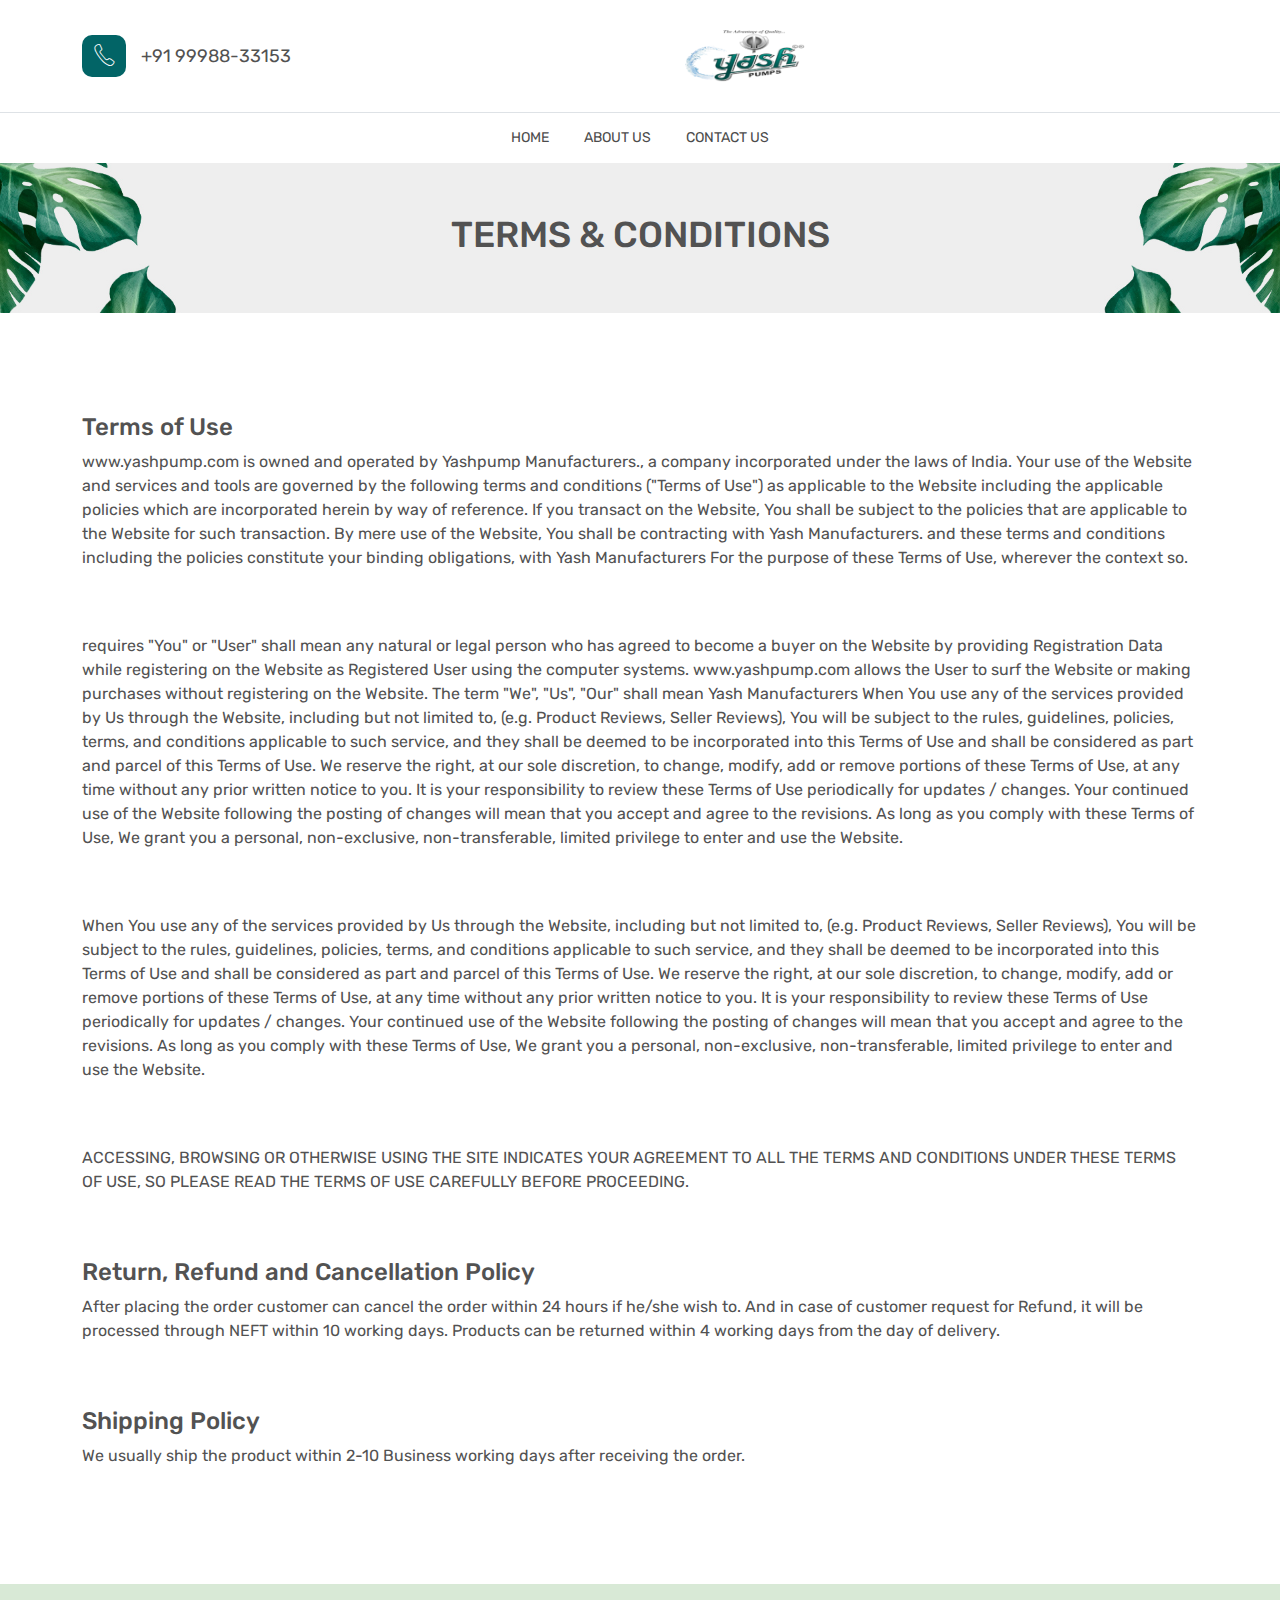
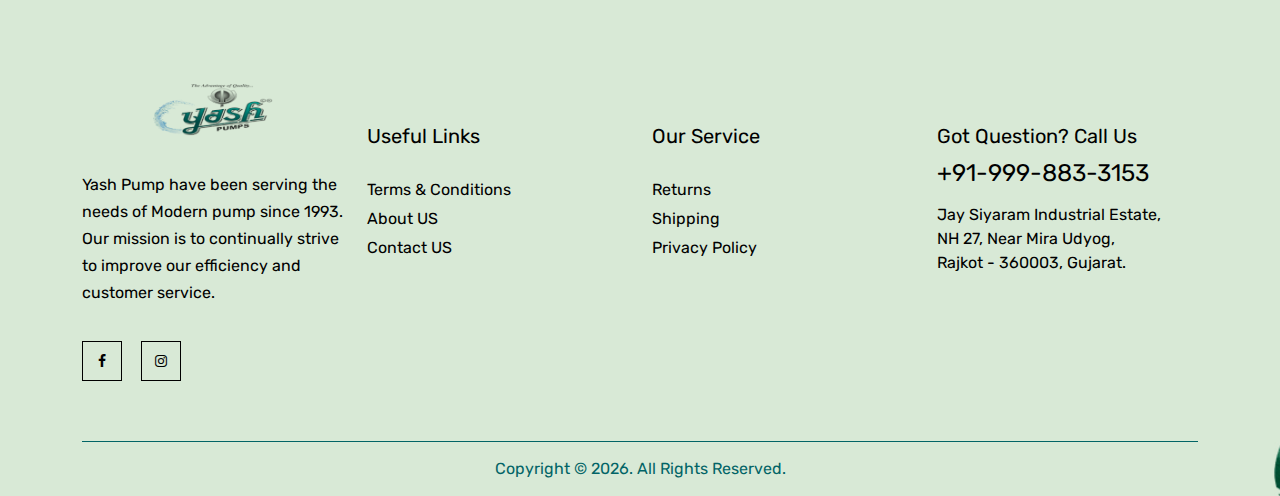
<file: terms-conditions.html>
<!DOCTYPE html>
<html lang="zxx"
    class=" sizes customelements history pointerevents postmessage postmessage-structuredclones webgl websockets cssanimations csscolumns csscolumns-width csscolumns-span csscolumns-fill csscolumns-gap csscolumns-rule csscolumns-rulecolor csscolumns-rulestyle csscolumns-rulewidth csscolumns-breakbefore csscolumns-breakafter csscolumns-breakinside flexbox picture srcset webworkers">

    <head>
        <meta http-equiv="Content-Type" content="text/html; charset=UTF-8">
        <style type="text/css">
            .tippy-iOS {
                cursor: pointer !important
            }

            .tippy-notransition {
                transition: none !important
            }

            .tippy-popper {
                -webkit-perspective: 700px;
                perspective: 700px;
                z-index: 9999;
                outline: 0;
                transition-timing-function: cubic-bezier(.165, .84, .44, 1);
                pointer-events: none;
                line-height: 1.4
            }

            .tippy-popper[x-placement^=top] .tippy-backdrop {
                border-radius: 40% 40% 0 0
            }

            .tippy-popper[x-placement^=top] .tippy-roundarrow {
                bottom: -8px;
                -webkit-transform-origin: 50% 0;
                transform-origin: 50% 0
            }

            .tippy-popper[x-placement^=top] .tippy-roundarrow svg {
                position: absolute;
                left: 0;
                -webkit-transform: rotate(180deg);
                transform: rotate(180deg)
            }

            .tippy-popper[x-placement^=top] .tippy-arrow {
                border-top: 8px solid #333;
                border-right: 8px solid transparent;
                border-left: 8px solid transparent;
                bottom: -7px;
                margin: 0 6px;
                -webkit-transform-origin: 50% 0;
                transform-origin: 50% 0
            }

            .tippy-popper[x-placement^=top] .tippy-backdrop {
                -webkit-transform-origin: 0 25%;
                transform-origin: 0 25%
            }

            .tippy-popper[x-placement^=top] .tippy-backdrop[data-state=visible] {
                -webkit-transform: scale(1) translate(-50%, -55%);
                transform: scale(1) translate(-50%, -55%)
            }

            .tippy-popper[x-placement^=top] .tippy-backdrop[data-state=hidden] {
                -webkit-transform: scale(.2) translate(-50%, -45%);
                transform: scale(.2) translate(-50%, -45%);
                opacity: 0
            }

            .tippy-popper[x-placement^=top] [data-animation=shift-toward][data-state=visible] {
                -webkit-transform: translateY(-10px);
                transform: translateY(-10px)
            }

            .tippy-popper[x-placement^=top] [data-animation=shift-toward][data-state=hidden] {
                opacity: 0;
                -webkit-transform: translateY(-20px);
                transform: translateY(-20px)
            }

            .tippy-popper[x-placement^=top] [data-animation=perspective] {
                -webkit-transform-origin: bottom;
                transform-origin: bottom
            }

            .tippy-popper[x-placement^=top] [data-animation=perspective][data-state=visible] {
                -webkit-transform: translateY(-10px) rotateX(0);
                transform: translateY(-10px) rotateX(0)
            }

            .tippy-popper[x-placement^=top] [data-animation=perspective][data-state=hidden] {
                opacity: 0;
                -webkit-transform: translateY(0) rotateX(60deg);
                transform: translateY(0) rotateX(60deg)
            }

            .tippy-popper[x-placement^=top] [data-animation=fade][data-state=visible] {
                -webkit-transform: translateY(-10px);
                transform: translateY(-10px)
            }

            .tippy-popper[x-placement^=top] [data-animation=fade][data-state=hidden] {
                opacity: 0;
                -webkit-transform: translateY(-10px);
                transform: translateY(-10px)
            }

            .tippy-popper[x-placement^=top] [data-animation=shift-away][data-state=visible] {
                -webkit-transform: translateY(-10px);
                transform: translateY(-10px)
            }

            .tippy-popper[x-placement^=top] [data-animation=shift-away][data-state=hidden] {
                opacity: 0;
                -webkit-transform: translateY(0);
                transform: translateY(0)
            }

            .tippy-popper[x-placement^=top] [data-animation=scale][data-state=visible] {
                -webkit-transform: translateY(-10px) scale(1);
                transform: translateY(-10px) scale(1)
            }

            .tippy-popper[x-placement^=top] [data-animation=scale][data-state=hidden] {
                opacity: 0;
                -webkit-transform: translateY(0) scale(.5);
                transform: translateY(0) scale(.5)
            }

            .tippy-popper[x-placement^=bottom] .tippy-backdrop {
                border-radius: 0 0 30% 30%
            }

            .tippy-popper[x-placement^=bottom] .tippy-roundarrow {
                top: -8px;
                -webkit-transform-origin: 50% 100%;
                transform-origin: 50% 100%
            }

            .tippy-popper[x-placement^=bottom] .tippy-roundarrow svg {
                position: absolute;
                left: 0;
                -webkit-transform: rotate(0);
                transform: rotate(0)
            }

            .tippy-popper[x-placement^=bottom] .tippy-arrow {
                border-bottom: 8px solid #333;
                border-right: 8px solid transparent;
                border-left: 8px solid transparent;
                top: -7px;
                margin: 0 6px;
                -webkit-transform-origin: 50% 100%;
                transform-origin: 50% 100%
            }

            .tippy-popper[x-placement^=bottom] .tippy-backdrop {
                -webkit-transform-origin: 0 -50%;
                transform-origin: 0 -50%
            }

            .tippy-popper[x-placement^=bottom] .tippy-backdrop[data-state=visible] {
                -webkit-transform: scale(1) translate(-50%, -45%);
                transform: scale(1) translate(-50%, -45%)
            }

            .tippy-popper[x-placement^=bottom] .tippy-backdrop[data-state=hidden] {
                -webkit-transform: scale(.2) translate(-50%);
                transform: scale(.2) translate(-50%);
                opacity: 0
            }

            .tippy-popper[x-placement^=bottom] [data-animation=shift-toward][data-state=visible] {
                -webkit-transform: translateY(10px);
                transform: translateY(10px)
            }

            .tippy-popper[x-placement^=bottom] [data-animation=shift-toward][data-state=hidden] {
                opacity: 0;
                -webkit-transform: translateY(20px);
                transform: translateY(20px)
            }

            .tippy-popper[x-placement^=bottom] [data-animation=perspective] {
                -webkit-transform-origin: top;
                transform-origin: top
            }

            .tippy-popper[x-placement^=bottom] [data-animation=perspective][data-state=visible] {
                -webkit-transform: translateY(10px) rotateX(0);
                transform: translateY(10px) rotateX(0)
            }

            .tippy-popper[x-placement^=bottom] [data-animation=perspective][data-state=hidden] {
                opacity: 0;
                -webkit-transform: translateY(0) rotateX(-60deg);
                transform: translateY(0) rotateX(-60deg)
            }

            .tippy-popper[x-placement^=bottom] [data-animation=fade][data-state=visible] {
                -webkit-transform: translateY(10px);
                transform: translateY(10px)
            }

            .tippy-popper[x-placement^=bottom] [data-animation=fade][data-state=hidden] {
                opacity: 0;
                -webkit-transform: translateY(10px);
                transform: translateY(10px)
            }

            .tippy-popper[x-placement^=bottom] [data-animation=shift-away][data-state=visible] {
                -webkit-transform: translateY(10px);
                transform: translateY(10px)
            }

            .tippy-popper[x-placement^=bottom] [data-animation=shift-away][data-state=hidden] {
                opacity: 0;
                -webkit-transform: translateY(0);
                transform: translateY(0)
            }

            .tippy-popper[x-placement^=bottom] [data-animation=scale][data-state=visible] {
                -webkit-transform: translateY(10px) scale(1);
                transform: translateY(10px) scale(1)
            }

            .tippy-popper[x-placement^=bottom] [data-animation=scale][data-state=hidden] {
                opacity: 0;
                -webkit-transform: translateY(0) scale(.5);
                transform: translateY(0) scale(.5)
            }

            .tippy-popper[x-placement^=left] .tippy-backdrop {
                border-radius: 50% 0 0 50%
            }

            .tippy-popper[x-placement^=left] .tippy-roundarrow {
                right: -16px;
                -webkit-transform-origin: 33.33333333% 50%;
                transform-origin: 33.33333333% 50%
            }

            .tippy-popper[x-placement^=left] .tippy-roundarrow svg {
                position: absolute;
                left: 0;
                -webkit-transform: rotate(90deg);
                transform: rotate(90deg)
            }

            .tippy-popper[x-placement^=left] .tippy-arrow {
                border-left: 8px solid #333;
                border-top: 8px solid transparent;
                border-bottom: 8px solid transparent;
                right: -7px;
                margin: 3px 0;
                -webkit-transform-origin: 0 50%;
                transform-origin: 0 50%
            }

            .tippy-popper[x-placement^=left] .tippy-backdrop {
                -webkit-transform-origin: 50% 0;
                transform-origin: 50% 0
            }

            .tippy-popper[x-placement^=left] .tippy-backdrop[data-state=visible] {
                -webkit-transform: scale(1) translate(-50%, -50%);
                transform: scale(1) translate(-50%, -50%)
            }

            .tippy-popper[x-placement^=left] .tippy-backdrop[data-state=hidden] {
                -webkit-transform: scale(.2) translate(-75%, -50%);
                transform: scale(.2) translate(-75%, -50%);
                opacity: 0
            }

            .tippy-popper[x-placement^=left] [data-animation=shift-toward][data-state=visible] {
                -webkit-transform: translateX(-10px);
                transform: translateX(-10px)
            }

            .tippy-popper[x-placement^=left] [data-animation=shift-toward][data-state=hidden] {
                opacity: 0;
                -webkit-transform: translateX(-20px);
                transform: translateX(-20px)
            }

            .tippy-popper[x-placement^=left] [data-animation=perspective] {
                -webkit-transform-origin: right;
                transform-origin: right
            }

            .tippy-popper[x-placement^=left] [data-animation=perspective][data-state=visible] {
                -webkit-transform: translateX(-10px) rotateY(0);
                transform: translateX(-10px) rotateY(0)
            }

            .tippy-popper[x-placement^=left] [data-animation=perspective][data-state=hidden] {
                opacity: 0;
                -webkit-transform: translateX(0) rotateY(-60deg);
                transform: translateX(0) rotateY(-60deg)
            }

            .tippy-popper[x-placement^=left] [data-animation=fade][data-state=visible] {
                -webkit-transform: translateX(-10px);
                transform: translateX(-10px)
            }

            .tippy-popper[x-placement^=left] [data-animation=fade][data-state=hidden] {
                opacity: 0;
                -webkit-transform: translateX(-10px);
                transform: translateX(-10px)
            }

            .tippy-popper[x-placement^=left] [data-animation=shift-away][data-state=visible] {
                -webkit-transform: translateX(-10px);
                transform: translateX(-10px)
            }

            .tippy-popper[x-placement^=left] [data-animation=shift-away][data-state=hidden] {
                opacity: 0;
                -webkit-transform: translateX(0);
                transform: translateX(0)
            }

            .tippy-popper[x-placement^=left] [data-animation=scale][data-state=visible] {
                -webkit-transform: translateX(-10px) scale(1);
                transform: translateX(-10px) scale(1)
            }

            .tippy-popper[x-placement^=left] [data-animation=scale][data-state=hidden] {
                opacity: 0;
                -webkit-transform: translateX(0) scale(.5);
                transform: translateX(0) scale(.5)
            }

            .tippy-popper[x-placement^=right] .tippy-backdrop {
                border-radius: 0 50% 50% 0
            }

            .tippy-popper[x-placement^=right] .tippy-roundarrow {
                left: -16px;
                -webkit-transform-origin: 66.66666666% 50%;
                transform-origin: 66.66666666% 50%
            }

            .tippy-popper[x-placement^=right] .tippy-roundarrow svg {
                position: absolute;
                left: 0;
                -webkit-transform: rotate(-90deg);
                transform: rotate(-90deg)
            }

            .tippy-popper[x-placement^=right] .tippy-arrow {
                border-right: 8px solid #333;
                border-top: 8px solid transparent;
                border-bottom: 8px solid transparent;
                left: -7px;
                margin: 3px 0;
                -webkit-transform-origin: 100% 50%;
                transform-origin: 100% 50%
            }

            .tippy-popper[x-placement^=right] .tippy-backdrop {
                -webkit-transform-origin: -50% 0;
                transform-origin: -50% 0
            }

            .tippy-popper[x-placement^=right] .tippy-backdrop[data-state=visible] {
                -webkit-transform: scale(1) translate(-50%, -50%);
                transform: scale(1) translate(-50%, -50%)
            }

            .tippy-popper[x-placement^=right] .tippy-backdrop[data-state=hidden] {
                -webkit-transform: scale(.2) translate(-25%, -50%);
                transform: scale(.2) translate(-25%, -50%);
                opacity: 0
            }

            .tippy-popper[x-placement^=right] [data-animation=shift-toward][data-state=visible] {
                -webkit-transform: translateX(10px);
                transform: translateX(10px)
            }

            .tippy-popper[x-placement^=right] [data-animation=shift-toward][data-state=hidden] {
                opacity: 0;
                -webkit-transform: translateX(20px);
                transform: translateX(20px)
            }

            .tippy-popper[x-placement^=right] [data-animation=perspective] {
                -webkit-transform-origin: left;
                transform-origin: left
            }

            .tippy-popper[x-placement^=right] [data-animation=perspective][data-state=visible] {
                -webkit-transform: translateX(10px) rotateY(0);
                transform: translateX(10px) rotateY(0)
            }

            .tippy-popper[x-placement^=right] [data-animation=perspective][data-state=hidden] {
                opacity: 0;
                -webkit-transform: translateX(0) rotateY(60deg);
                transform: translateX(0) rotateY(60deg)
            }

            .tippy-popper[x-placement^=right] [data-animation=fade][data-state=visible] {
                -webkit-transform: translateX(10px);
                transform: translateX(10px)
            }

            .tippy-popper[x-placement^=right] [data-animation=fade][data-state=hidden] {
                opacity: 0;
                -webkit-transform: translateX(10px);
                transform: translateX(10px)
            }

            .tippy-popper[x-placement^=right] [data-animation=shift-away][data-state=visible] {
                -webkit-transform: translateX(10px);
                transform: translateX(10px)
            }

            .tippy-popper[x-placement^=right] [data-animation=shift-away][data-state=hidden] {
                opacity: 0;
                -webkit-transform: translateX(0);
                transform: translateX(0)
            }

            .tippy-popper[x-placement^=right] [data-animation=scale][data-state=visible] {
                -webkit-transform: translateX(10px) scale(1);
                transform: translateX(10px) scale(1)
            }

            .tippy-popper[x-placement^=right] [data-animation=scale][data-state=hidden] {
                opacity: 0;
                -webkit-transform: translateX(0) scale(.5);
                transform: translateX(0) scale(.5)
            }

            .tippy-tooltip {
                position: relative;
                color: #fff;
                border-radius: 4px;
                font-size: .9rem;
                padding: .3rem .6rem;
                max-width: 350px;
                text-align: center;
                will-change: transform;
                -webkit-font-smoothing: antialiased;
                -moz-osx-font-smoothing: grayscale;
                background-color: #333
            }

            .tippy-tooltip[data-size=small] {
                padding: .2rem .4rem;
                font-size: .75rem
            }

            .tippy-tooltip[data-size=large] {
                padding: .4rem .8rem;
                font-size: 1rem
            }

            .tippy-tooltip[data-animatefill] {
                overflow: hidden;
                background-color: transparent
            }

            .tippy-tooltip[data-interactive],
            .tippy-tooltip[data-interactive] path {
                pointer-events: auto
            }

            .tippy-tooltip[data-inertia][data-state=visible] {
                transition-timing-function: cubic-bezier(.53, 2, .36, .85)
            }

            .tippy-tooltip[data-inertia][data-state=hidden] {
                transition-timing-function: ease
            }

            .tippy-arrow,
            .tippy-roundarrow {
                position: absolute;
                width: 0;
                height: 0
            }

            .tippy-roundarrow {
                width: 24px;
                height: 8px;
                fill: #333;
                pointer-events: none
            }

            .tippy-backdrop {
                position: absolute;
                will-change: transform;
                background-color: #333;
                border-radius: 50%;
                width: calc(110% + 2rem);
                left: 50%;
                top: 50%;
                z-index: -1;
                transition: all cubic-bezier(.46, .1, .52, .98);
                -webkit-backface-visibility: hidden;
                backface-visibility: hidden
            }

            .tippy-backdrop:after {
                content: "";
                float: left;
                padding-top: 100%
            }

            .tippy-backdrop+.tippy-content {
                transition-property: opacity
            }

            .tippy-backdrop+.tippy-content[data-state=visible] {
                opacity: 1
            }

            .tippy-backdrop+.tippy-content[data-state=hidden] {
                opacity: 0
            }

            @media (max-width:360px) {
                .tippy-popper {
                    max-width: 96%;
                    max-width: calc(100% - 20px)
                }
            }
        </style>

        <meta http-equiv="X-UA-Compatible" content="IE=edge">
        <title> Terms &amp; Conditions
            | Yash</title>
        <meta name="robots" content="index, follow">
        <meta name="description"
            content="Pronia plant store bootstrap 5 template is an awesome website template for any home plant shop.">
        <meta name="viewport" content="width=device-width, initial-scale=1.0">
        <meta name="csrf-token" content="sqonoyMUm6JNNZu3IQYrrw89jCnslzsm0FPUr29Y">

        <link rel="apple-touch-icon" sizes="180x180" href="/assets/front/images/favicons/apple-touch-icon.png">
        <link rel="icon" type="image/png" sizes="32x32" href="/assets/front/images/favicons/favicon-32x32.png">
        <link rel="icon" type="image/png" sizes="16x16" href="/assets/front/images/favicons/favicon-16x16.png">

        <link rel="stylesheet" href="./index_files/bootstrap.min.css">
        <link rel="stylesheet" href="./index_files/font-awesome.min.css">
        <link rel="stylesheet" href="./index_files/Pe-icon-7-stroke.css">
        <link rel="stylesheet" href="./index_files/animate.min.css">
        <link rel="stylesheet" href="./index_files/swiper-bundle.min.css">
        <link rel="stylesheet" href="./index_files/nice-select.css">
        <link rel="stylesheet" href="./index_files/magnific-popup.min.css">
        <link rel="stylesheet" href="./index_files/ion.rangeSlider.min.css">

        <link rel="stylesheet" href="./index_files/style.css">

        <link href="./index_files/alertify.min.css" rel="stylesheet">

        <style>
            .custom-text-black {
                color: #525252 !important;
                font-size: 18px !important;
            }
        </style>
    </head>

    <body data-new-gr-c-s-check-loaded="14.1232.0" data-gr-ext-installed="">
        <div class="preloader-activate open_tm_preloader loaded">
            <div class="preloader-area-wrap">
                <div class="spinner d-flex justify-content-center align-items-center h-100">
                    <div class="bounce1"></div>
                    <div class="bounce2"></div>
                    <div class="bounce3"></div>
                </div>
            </div>
        </div>

        <div class="main-wrapper">
            <header class="main-header-area">
                <div class="header-middle py-30">
                    <div class="container">
                        <div class="row align-items-center">
                            <div class="col-lg-12">
                                <div class="header-middle-wrap position-relative">
                                    <div class="header-contact d-none d-lg-flex">
                                        <i class="pe-7s-call"></i>
                                        <a href="tel://+919998833153">+91 99988-33153</a>
                                    </div>

                                    <a href="/" class="header-logo">
                                        <img src="./index_files/small_logo.png" alt="Company Logo"
                                            width="120">
                                    </a>

                                    <div class="header-right">
                                    </div>
                                </div>
                            </div>
                        </div>
                    </div>
                </div>

                <div class="header-bottom d-none d-lg-block">
                    <div class="container">
                        <div class="row">
                            <div class="col-lg-12">
                                <div class="main-menu position-relative">
                                    <nav class="main-nav">
                                        <ul>
                                            <li>
                                                <a href="/">Home</a>
                                            </li>

                                            <li>
                                                <a href="/about-us">About Us</a>
                                            </li>

                                            <li>
                                                <a href="/contact-us">Contact Us</a>
                                            </li>
                                        </ul>
                                    </nav>
                                </div>
                            </div>
                        </div>
                    </div>
                </div>

                <div class="header-sticky py-4 py-lg-0">
                    <div class="container">
                        <div class="header-nav position-relative">
                            <div class="row align-items-center">
                                <div class="col-lg-3 col-6">

                                    <a href="/" class="header-logo">
                                        <img src="./index_files/small_logo.png" alt="Company Logo"
                                            width="120">
                                    </a>

                                </div>
                                <div class="col-lg-6 d-none d-lg-block">
                                    <div class="main-menu">
                                        <nav class="main-nav">
                                            <ul>
                                                <li>
                                                    <a href="/">Home</a>
                                                </li>

                                                <li>
                                                    <a href="/about-us">About Us</a>
                                                </li>

                                                <li>
                                                    <a href="/contact-us">Contact Us</a>
                                                </li>
                                            </ul>
                                        </nav>
                                    </div>
                                </div>

                                <div class="col-lg-3 col-6">
                                    <div class="header-right">

                                    </div>
                                </div>
                            </div>
                        </div>
                    </div>
                </div>

                <div class="mobile-menu_wrapper" id="mobileMenu">
                    <div class="offcanvas-body">
                        <div class="inner-body">
                            <div class="offcanvas-top">
                                <a class="button-close"><i class="pe-7s-close"></i></a>
                            </div>
                            <div class="header-contact offcanvas-contact">
                                <i class="pe-7s-call"></i>
                                <a href="tel://+919998833153">+91 99988-33153</a>
                            </div>
                            <div class="offcanvas-user-info">
                                <ul class="dropdown-wrap">
                                    <li class="dropdown">
                                        <button class="btn btn-link dropdown-toggle ht-btn p-0" type="button"
                                            id="settingButtonTwo" data-bs-toggle="dropdown" aria-expanded="false">
                                            <i class="pe-7s-users"></i>
                                        </button>
                                        <ul class="dropdown-menu dropdown-menu-end" aria-labelledby="settingButtonTwo">
                                            <li>
                                                <a class="dropdown-item" href="/login-register">
                                                    Login | Register
                                                </a>
                                            </li>
                                        </ul>
                                    </li>
                                </ul>
                            </div>
                            <div class="offcanvas-menu_area">
                                <nav class="offcanvas-navigation">
                                    <ul class="mobile-menu">
                                        <li>
                                            <a href="/">
                                                <span class="mm-text">
                                                    Home
                                                </span>
                                            </a>
                                        </li>
                                        <li>
                                            <a href="/categories">
                                                <span class="mm-text">
                                                    Shop
                                                </span>
                                            </a>
                                        </li>
                                        <li>
                                            <a href="/about-us">
                                                About Us
                                            </a>
                                        </li>
                                        <li>
                                            <a href="/contact-us">
                                                Contact Us
                                            </a>
                                        </li>
                                    </ul>
                                </nav>
                            </div>
                        </div>
                    </div>
                </div>

                <div class="offcanvas-minicart_wrapper" id="miniCart">
                    <div class="offcanvas-body">
                        <div class="minicart-content">
                            <div class="minicart-heading">
                                <h4 class="mb-0">Shopping Cart</h4>
                                <a href="/terms-conditions#" class="button-close">
                                    <i class="pe-7s-close" data-tippy="Close" data-tippy-inertia="true"
                                        data-tippy-animation="shift-away" data-tippy-delay="50" data-tippy-arrow="true"
                                        data-tippy-theme="sharpborder" tabindex="0"></i>
                                </a>
                            </div>

                            <ul class="minicart-list" id="cart-container"></ul>
                        </div>

                        <div class="minicart-item_total">
                            <span>Subtotal</span>
                            <span class="ammount">₹ <span class="cart-total">0</span></span>
                        </div>

                        <div class="group-btn_wrap d-grid gap-2">
                            <a href="/checkout" class="btn btn-dark">Checkout</a>
                        </div>
                    </div>
                </div>

                <div class="global-overlay"></div>
            </header>

            <template id="cart-item-template"></template>


            <div class="breadcrumb-area breadcrumb-height"
                data-bg-image="/assets/front/images/breadcrumb/bg/1-1-1919x388.jpg"
                style="background-image: url(&quot;/assets/front/images/breadcrumb/bg/1-1-1919x388.jpg&quot;);">
                <div class="container h-100">
                    <div class="row h-100">
                        <div class="col-lg-12">
                            <div class="breadcrumb-item">
                                <h2 class="breadcrumb-heading">Terms &amp; Conditions</h2>
                            </div>
                        </div>
                    </div>
                </div>
            </div>

            <div class="contact-form-area section-space-y-axis-100">
                <div class="container">
                    <div class="row">
                        <div class="col-lg-12">
                            <h4>Terms of Use</h4>
                            <p>
                                www.yashpump.com is owned and operated by Yashpump Manufacturers., a company
                                incorporated under the laws of India. Your use of the Website and services and tools are
                                governed by the following terms and conditions ("Terms of Use") as applicable to the
                                Website including the applicable policies which are incorporated herein by way of
                                reference. If you transact on the Website, You shall be subject to the policies that are
                                applicable to the Website for such transaction. By mere use of the Website, You shall be
                                contracting with Yash Manufacturers. and these terms and conditions including the
                                policies constitute your binding obligations, with Yash Manufacturers For the purpose of
                                these Terms of Use, wherever the context so.
                            </p>
                            <br><br>
                            <p>
                                requires "You" or "User" shall mean any natural or legal person who has agreed to become
                                a buyer on the Website by providing Registration Data while registering on the Website
                                as Registered User using the computer systems. www.yashpump.com allows the User to surf
                                the Website or making purchases without registering on the Website. The term "We", "Us",
                                "Our" shall mean Yash Manufacturers When You use any of the services provided by Us
                                through the Website, including but not limited to, (e.g. Product Reviews, Seller
                                Reviews), You will be subject to the rules, guidelines, policies, terms, and conditions
                                applicable to such service, and they shall be deemed to be incorporated into this Terms
                                of Use and shall be considered as part and parcel of this Terms of Use. We reserve the
                                right, at our sole discretion, to change, modify, add or remove portions of these Terms
                                of Use, at any time without any prior written notice to you. It is your responsibility
                                to review these Terms of Use periodically for updates / changes. Your continued use of
                                the Website following the posting of changes will mean that you accept and agree to the
                                revisions. As long as you comply with these Terms of Use, We grant you a personal,
                                non-exclusive, non-transferable, limited privilege to enter and use the Website.
                            </p>
                            <br><br>
                            <p>
                                When You use any of the services provided by Us through the Website, including but not
                                limited to, (e.g. Product Reviews, Seller Reviews), You will be subject to the rules,
                                guidelines, policies, terms, and conditions applicable to such service, and they shall
                                be deemed to be incorporated into this Terms of Use and shall be considered as part and
                                parcel of this Terms of Use. We reserve the right, at our sole discretion, to change,
                                modify, add or remove portions of these Terms of Use, at any time without any prior
                                written notice to you. It is your responsibility to review these Terms of Use
                                periodically for updates / changes. Your continued use of the Website following the
                                posting of changes will mean that you accept and agree to the revisions. As long as you
                                comply with these Terms of Use, We grant you a personal, non-exclusive,
                                non-transferable, limited privilege to enter and use the Website.
                            </p>
                            <br><br>
                            <p>
                                ACCESSING, BROWSING OR OTHERWISE USING THE SITE INDICATES YOUR AGREEMENT TO ALL THE
                                TERMS AND CONDITIONS UNDER THESE TERMS OF USE, SO PLEASE READ THE TERMS OF USE CAREFULLY
                                BEFORE PROCEEDING.
                            </p>
                            <br><br>
                            <h4>Return, Refund and Cancellation Policy</h4>

                            <p>
                                After placing the order customer can cancel the order within 24 hours if he/she wish to.
                                And in case of customer request for Refund, it will be processed through NEFT within 10
                                working days. Products can be returned within 4 working days from the day of delivery.
                            </p>
                            <br><br>
                            <h4>Shipping Policy</h4>

                            <p>
                                We usually ship the product within 2-10 Business working days after receiving the order.
                            </p>
                        </div>
                    </div>
                </div>
            </div>

            <!-- Begin Footer Area -->
            <div class="footer-area" data-bg-image="/assets/front/images/footer/bg/1-1920x465.jpg"
                style="background-image: url(&quot;/assets/front/images/footer/bg/1-1920x465.jpg&quot;);">
                <div class="footer-top section-space-top-100 pb-60">
                    <div class="container">
                        <div class="row">
                            <div class="col-lg-3">
                                <div class="footer-widget-item">
                                    <div class="footer-widget-logo text-center">
                                        <a href="/">
                                            <img src="./index_files/small_logo.png" alt="Company Logo"
                                                width="120">
                                        </a>
                                    </div>

                                    <p class="footer-widget-desc">
                                        Yash Pump have been serving the needs of Modern pump since 1993.
                                        Our mission is to continually strive to improve our efficiency and customer
                                        service.
                                    </p>

                                    <div class="social-link with-border">
                                        <ul>
                                            <li>
                                                <a href="https://www.facebook.com/YashManufactures/"
                                                    data-tippy="Facebook" data-tippy-inertia="true"
                                                    data-tippy-animation="shift-away" data-tippy-delay="50"
                                                    data-tippy-arrow="true" data-tippy-theme="sharpborder"
                                                    target="_blank">
                                                    <i class="fa fa-facebook"></i>
                                                </a>
                                            </li>

                                            <li>
                                                <a href="https://www.instagram.com/yashmanufactures"
                                                    data-tippy="Instagram" data-tippy-inertia="true"
                                                    data-tippy-animation="shift-away" data-tippy-delay="50"
                                                    data-tippy-arrow="true" data-tippy-theme="sharpborder">
                                                    <i class="fa fa-instagram"></i>
                                                </a>
                                            </li>
                                        </ul>
                                    </div>
                                </div>
                            </div>
                            <div class="col-lg-3 col-md-6 pt-40">
                                <div class="footer-widget-item">
                                    <h3 class="footer-widget-title">Useful Links</h3>

                                    <ul class="footer-widget-list-item">
                                        <li>
                                            <a href="/terms-conditions">Terms &amp; Conditions</a>
                                        </li>

                                        <li>
                                            <a href="/about-us">About US</a>
                                        </li>

                                        <li>
                                            <a href="/contact-us">Contact US</a>
                                        </li>
                                    </ul>
                                </div>
                            </div>
                            <div class="col-lg-3 col-md-6 pt-40">
                                <div class="footer-widget-item">
                                    <h3 class="footer-widget-title">Our Service</h3>
                                    <ul class="footer-widget-list-item">
                                        <li>
                                            <a href="/returns">Returns</a>
                                        </li>
                                        <li>
                                            <a href="/shipping">Shipping</a>
                                        </li>
                                        <li>
                                            <a href="/privacy-policy">Privacy Policy</a>
                                        </li>
                                    </ul>
                                </div>
                            </div>
                            <div class="col-lg-3 pt-40">
                                <div class="footer-contact-info">
                                    <h3 class="footer-widget-title">Got Question? Call Us</h3>
                                    <a class="number" href="tel://+91-999-883-3153">+91-999-883-3153</a>
                                    <div class="address">
                                        <ul>
                                            <li>
                                                Jay Siyaram Industrial Estate, <br>
                                                NH 27, Near Mira Udyog, <br>
                                                Rajkot - 360003, Gujarat.
                                            </li>
                                        </ul>
                                    </div>
                                </div>
                            </div>
                        </div>
                    </div>
                </div>
                <div class="footer-bottom">
                    <div class="container">
                        <div class="row">
                            <div class="col-lg-12">
                                <div class="copyright">
                                    <span class="copyright-text">Copyright © <span id="current-year">2025</span>. All
                                        rights reserved.</span>
                                </div>
                            </div>
                        </div>
                    </div>
                </div>
            </div>

            <a class="scroll-to-top" href="/terms-conditions">
                <i class="fa fa-angle-double-up"></i>
            </a>
        </div>

        <script src="./index_files/bootstrap.bundle.min.js"></script>
        <script src="./index_files/jquery-3.6.0.min.js"></script>
        <script src="./index_files/jquery-migrate-3.3.2.min.js"></script>
        <script src="./index_files/jquery.waypoints.js"></script>
        <script src="./index_files/modernizr-3.11.2.min.js"></script>
        <script src="./index_files/wow.min.js"></script>
        <script src="./index_files/swiper-bundle.min.js"></script>
        <script src="./index_files/jquery.nice-select.js"></script>
        <script src="./index_files/parallax.min.js"></script>
        <script src="./index_files/jquery.magnific-popup.min.js"></script>
        <script src="./index_files/tippy.min.js"></script>
        <script src="./index_files/ion.rangeSlider.min.js"></script>
        <script src="./index_files/mailchimp-ajax.js"></script>
        <script src="./index_files/jquery.counterup.js"></script>
        <script src="./index_files/main.js"></script>
        <script src="./index_files/alertify.min.js"></script>
        <script>
            document.getElementById("current-year").innerHTML = new Date().getFullYear();
        </script>

        <script>
            alertify.set('notifier', 'position', 'top-right');
        </script>
        <div class="alertify-notifier ajs-top ajs-right"></div>


        <script>
            $.ajaxSetup({
                headers: {
                    'X-CSRF-TOKEN': $('meta[name="csrf-token"]').attr('content')
                }
            });
        </script>
    </body>
</html>
</file>
<file: index_files/Pe-icon-7-stroke.css>
@font-face {
	font-family: 'Pe-icon-7-stroke';
	src:url('../fonts/Pe-icon-7-stroke.eot?d7yf1v');
	src:url('../fonts/Pe-icon-7-stroke.eot?#iefixd7yf1v') format('embedded-opentype'),
		url('../fonts/Pe-icon-7-stroke.woff?d7yf1v') format('woff'),
		url('../fonts/Pe-icon-7-stroke.ttf?d7yf1v') format('truetype'),
		url('../fonts/Pe-icon-7-stroke.svg?d7yf1v#Pe-icon-7-stroke') format('svg');
	font-weight: normal;
	font-style: normal;
}

[class^="pe-7s-"], [class*=" pe-7s-"] {
	font-family: 'Pe-icon-7-stroke';
	speak: none;
	font-style: normal;
	font-weight: normal;
	font-variant: normal;
	text-transform: none;
	line-height: 1;

	/* Better Font Rendering =========== */
	-webkit-font-smoothing: antialiased;
	-moz-osx-font-smoothing: grayscale;
}

.pe-7s-album:before {
	content: "\e6aa";
}
.pe-7s-arc:before {
	content: "\e6ab";
}
.pe-7s-back-2:before {
	content: "\e6ac";
}
.pe-7s-bandaid:before {
	content: "\e6ad";
}
.pe-7s-car:before {
	content: "\e6ae";
}
.pe-7s-diamond:before {
	content: "\e6af";
}
.pe-7s-door-lock:before {
	content: "\e6b0";
}
.pe-7s-eyedropper:before {
	content: "\e6b1";
}
.pe-7s-female:before {
	content: "\e6b2";
}
.pe-7s-gym:before {
	content: "\e6b3";
}
.pe-7s-hammer:before {
	content: "\e6b4";
}
.pe-7s-headphones:before {
	content: "\e6b5";
}
.pe-7s-helm:before {
	content: "\e6b6";
}
.pe-7s-hourglass:before {
	content: "\e6b7";
}
.pe-7s-leaf:before {
	content: "\e6b8";
}
.pe-7s-magic-wand:before {
	content: "\e6b9";
}
.pe-7s-male:before {
	content: "\e6ba";
}
.pe-7s-map-2:before {
	content: "\e6bb";
}
.pe-7s-next-2:before {
	content: "\e6bc";
}
.pe-7s-paint-bucket:before {
	content: "\e6bd";
}
.pe-7s-pendrive:before {
	content: "\e6be";
}
.pe-7s-photo:before {
	content: "\e6bf";
}
.pe-7s-piggy:before {
	content: "\e6c0";
}
.pe-7s-plugin:before {
	content: "\e6c1";
}
.pe-7s-refresh-2:before {
	content: "\e6c2";
}
.pe-7s-rocket:before {
	content: "\e6c3";
}
.pe-7s-settings:before {
	content: "\e6c4";
}
.pe-7s-shield:before {
	content: "\e6c5";
}
.pe-7s-smile:before {
	content: "\e6c6";
}
.pe-7s-usb:before {
	content: "\e6c7";
}
.pe-7s-vector:before {
	content: "\e6c8";
}
.pe-7s-wine:before {
	content: "\e6c9";
}
.pe-7s-cloud-upload:before {
	content: "\e68a";
}
.pe-7s-cash:before {
	content: "\e68c";
}
.pe-7s-close:before {
	content: "\e680";
}
.pe-7s-bluetooth:before {
	content: "\e68d";
}
.pe-7s-cloud-download:before {
	content: "\e68b";
}
.pe-7s-way:before {
	content: "\e68e";
}
.pe-7s-close-circle:before {
	content: "\e681";
}
.pe-7s-id:before {
	content: "\e68f";
}
.pe-7s-angle-up:before {
	content: "\e682";
}
.pe-7s-wristwatch:before {
	content: "\e690";
}
.pe-7s-angle-up-circle:before {
	content: "\e683";
}
.pe-7s-world:before {
	content: "\e691";
}
.pe-7s-angle-right:before {
	content: "\e684";
}
.pe-7s-volume:before {
	content: "\e692";
}
.pe-7s-angle-right-circle:before {
	content: "\e685";
}
.pe-7s-users:before {
	content: "\e693";
}
.pe-7s-angle-left:before {
	content: "\e686";
}
.pe-7s-user-female:before {
	content: "\e694";
}
.pe-7s-angle-left-circle:before {
	content: "\e687";
}
.pe-7s-up-arrow:before {
	content: "\e695";
}
.pe-7s-angle-down:before {
	content: "\e688";
}
.pe-7s-switch:before {
	content: "\e696";
}
.pe-7s-angle-down-circle:before {
	content: "\e689";
}
.pe-7s-scissors:before {
	content: "\e697";
}
.pe-7s-wallet:before {
	content: "\e600";
}
.pe-7s-safe:before {
	content: "\e698";
}
.pe-7s-volume2:before {
	content: "\e601";
}
.pe-7s-volume1:before {
	content: "\e602";
}
.pe-7s-voicemail:before {
	content: "\e603";
}
.pe-7s-video:before {
	content: "\e604";
}
.pe-7s-user:before {
	content: "\e605";
}
.pe-7s-upload:before {
	content: "\e606";
}
.pe-7s-unlock:before {
	content: "\e607";
}
.pe-7s-umbrella:before {
	content: "\e608";
}
.pe-7s-trash:before {
	content: "\e609";
}
.pe-7s-tools:before {
	content: "\e60a";
}
.pe-7s-timer:before {
	content: "\e60b";
}
.pe-7s-ticket:before {
	content: "\e60c";
}
.pe-7s-target:before {
	content: "\e60d";
}
.pe-7s-sun:before {
	content: "\e60e";
}
.pe-7s-study:before {
	content: "\e60f";
}
.pe-7s-stopwatch:before {
	content: "\e610";
}
.pe-7s-star:before {
	content: "\e611";
}
.pe-7s-speaker:before {
	content: "\e612";
}
.pe-7s-signal:before {
	content: "\e613";
}
.pe-7s-shuffle:before {
	content: "\e614";
}
.pe-7s-shopbag:before {
	content: "\e615";
}
.pe-7s-share:before {
	content: "\e616";
}
.pe-7s-server:before {
	content: "\e617";
}
.pe-7s-search:before {
	content: "\e618";
}
.pe-7s-film:before {
	content: "\e6a5";
}
.pe-7s-science:before {
	content: "\e619";
}
.pe-7s-disk:before {
	content: "\e6a6";
}
.pe-7s-ribbon:before {
	content: "\e61a";
}
.pe-7s-repeat:before {
	content: "\e61b";
}
.pe-7s-refresh:before {
	content: "\e61c";
}
.pe-7s-add-user:before {
	content: "\e6a9";
}
.pe-7s-refresh-cloud:before {
	content: "\e61d";
}
.pe-7s-paperclip:before {
	content: "\e69c";
}
.pe-7s-radio:before {
	content: "\e61e";
}
.pe-7s-note2:before {
	content: "\e69d";
}
.pe-7s-print:before {
	content: "\e61f";
}
.pe-7s-network:before {
	content: "\e69e";
}
.pe-7s-prev:before {
	content: "\e620";
}
.pe-7s-mute:before {
	content: "\e69f";
}
.pe-7s-power:before {
	content: "\e621";
}
.pe-7s-medal:before {
	content: "\e6a0";
}
.pe-7s-portfolio:before {
	content: "\e622";
}
.pe-7s-like2:before {
	content: "\e6a1";
}
.pe-7s-plus:before {
	content: "\e623";
}
.pe-7s-left-arrow:before {
	content: "\e6a2";
}
.pe-7s-play:before {
	content: "\e624";
}
.pe-7s-key:before {
	content: "\e6a3";
}
.pe-7s-plane:before {
	content: "\e625";
}
.pe-7s-joy:before {
	content: "\e6a4";
}
.pe-7s-photo-gallery:before {
	content: "\e626";
}
.pe-7s-pin:before {
	content: "\e69b";
}
.pe-7s-phone:before {
	content: "\e627";
}
.pe-7s-plug:before {
	content: "\e69a";
}
.pe-7s-pen:before {
	content: "\e628";
}
.pe-7s-right-arrow:before {
	content: "\e699";
}
.pe-7s-paper-plane:before {
	content: "\e629";
}
.pe-7s-delete-user:before {
	content: "\e6a7";
}
.pe-7s-paint:before {
	content: "\e62a";
}
.pe-7s-bottom-arrow:before {
	content: "\e6a8";
}
.pe-7s-notebook:before {
	content: "\e62b";
}
.pe-7s-note:before {
	content: "\e62c";
}
.pe-7s-next:before {
	content: "\e62d";
}
.pe-7s-news-paper:before {
	content: "\e62e";
}
.pe-7s-musiclist:before {
	content: "\e62f";
}
.pe-7s-music:before {
	content: "\e630";
}
.pe-7s-mouse:before {
	content: "\e631";
}
.pe-7s-more:before {
	content: "\e632";
}
.pe-7s-moon:before {
	content: "\e633";
}
.pe-7s-monitor:before {
	content: "\e634";
}
.pe-7s-micro:before {
	content: "\e635";
}
.pe-7s-menu:before {
	content: "\e636";
}
.pe-7s-map:before {
	content: "\e637";
}
.pe-7s-map-marker:before {
	content: "\e638";
}
.pe-7s-mail:before {
	content: "\e639";
}
.pe-7s-mail-open:before {
	content: "\e63a";
}
.pe-7s-mail-open-file:before {
	content: "\e63b";
}
.pe-7s-magnet:before {
	content: "\e63c";
}
.pe-7s-loop:before {
	content: "\e63d";
}
.pe-7s-look:before {
	content: "\e63e";
}
.pe-7s-lock:before {
	content: "\e63f";
}
.pe-7s-lintern:before {
	content: "\e640";
}
.pe-7s-link:before {
	content: "\e641";
}
.pe-7s-like:before {
	content: "\e642";
}
.pe-7s-light:before {
	content: "\e643";
}
.pe-7s-less:before {
	content: "\e644";
}
.pe-7s-keypad:before {
	content: "\e645";
}
.pe-7s-junk:before {
	content: "\e646";
}
.pe-7s-info:before {
	content: "\e647";
}
.pe-7s-home:before {
	content: "\e648";
}
.pe-7s-help2:before {
	content: "\e649";
}
.pe-7s-help1:before {
	content: "\e64a";
}
.pe-7s-graph3:before {
	content: "\e64b";
}
.pe-7s-graph2:before {
	content: "\e64c";
}
.pe-7s-graph1:before {
	content: "\e64d";
}
.pe-7s-graph:before {
	content: "\e64e";
}
.pe-7s-global:before {
	content: "\e64f";
}
.pe-7s-gleam:before {
	content: "\e650";
}
.pe-7s-glasses:before {
	content: "\e651";
}
.pe-7s-gift:before {
	content: "\e652";
}
.pe-7s-folder:before {
	content: "\e653";
}
.pe-7s-flag:before {
	content: "\e654";
}
.pe-7s-filter:before {
	content: "\e655";
}
.pe-7s-file:before {
	content: "\e656";
}
.pe-7s-expand1:before {
	content: "\e657";
}
.pe-7s-exapnd2:before {
	content: "\e658";
}
.pe-7s-edit:before {
	content: "\e659";
}
.pe-7s-drop:before {
	content: "\e65a";
}
.pe-7s-drawer:before {
	content: "\e65b";
}
.pe-7s-download:before {
	content: "\e65c";
}
.pe-7s-display2:before {
	content: "\e65d";
}
.pe-7s-display1:before {
	content: "\e65e";
}
.pe-7s-diskette:before {
	content: "\e65f";
}
.pe-7s-date:before {
	content: "\e660";
}
.pe-7s-cup:before {
	content: "\e661";
}
.pe-7s-culture:before {
	content: "\e662";
}
.pe-7s-crop:before {
	content: "\e663";
}
.pe-7s-credit:before {
	content: "\e664";
}
.pe-7s-copy-file:before {
	content: "\e665";
}
.pe-7s-config:before {
	content: "\e666";
}
.pe-7s-compass:before {
	content: "\e667";
}
.pe-7s-comment:before {
	content: "\e668";
}
.pe-7s-coffee:before {
	content: "\e669";
}
.pe-7s-cloud:before {
	content: "\e66a";
}
.pe-7s-clock:before {
	content: "\e66b";
}
.pe-7s-check:before {
	content: "\e66c";
}
.pe-7s-chat:before {
	content: "\e66d";
}
.pe-7s-cart:before {
	content: "\e66e";
}
.pe-7s-camera:before {
	content: "\e66f";
}
.pe-7s-call:before {
	content: "\e670";
}
.pe-7s-calculator:before {
	content: "\e671";
}
.pe-7s-browser:before {
	content: "\e672";
}
.pe-7s-box2:before {
	content: "\e673";
}
.pe-7s-box1:before {
	content: "\e674";
}
.pe-7s-bookmarks:before {
	content: "\e675";
}
.pe-7s-bicycle:before {
	content: "\e676";
}
.pe-7s-bell:before {
	content: "\e677";
}
.pe-7s-battery:before {
	content: "\e678";
}
.pe-7s-ball:before {
	content: "\e679";
}
.pe-7s-back:before {
	content: "\e67a";
}
.pe-7s-attention:before {
	content: "\e67b";
}
.pe-7s-anchor:before {
	content: "\e67c";
}
.pe-7s-albums:before {
	content: "\e67d";
}
.pe-7s-alarm:before {
	content: "\e67e";
}
.pe-7s-airplay:before {
	content: "\e67f";
}
</file>
<file: index_files/nice-select.css>
.nice-select {
  -webkit-tap-highlight-color: transparent;
  background-color: #fff;
  border-radius: 5px;
  border: solid 1px #e8e8e8;
  box-sizing: border-box;
  clear: both;
  cursor: pointer;
  display: block;
  float: left;
  font-family: inherit;
  font-size: 14px;
  font-weight: normal;
  height: 42px;
  line-height: 40px;
  outline: none;
  padding-left: 18px;
  padding-right: 30px;
  position: relative;
  text-align: left !important;
  -webkit-transition: all 0.2s ease-in-out;
  transition: all 0.2s ease-in-out;
  -webkit-user-select: none;
     -moz-user-select: none;
      -ms-user-select: none;
          user-select: none;
  white-space: nowrap;
  width: auto; }
  .nice-select:hover {
    border-color: #dbdbdb; }
  .nice-select:active, .nice-select.open, .nice-select:focus {
    border-color: #999; }
  .nice-select:after {
    border-bottom: 2px solid #999;
    border-right: 2px solid #999;
    content: '';
    display: block;
    height: 5px;
    margin-top: -4px;
    pointer-events: none;
    position: absolute;
    right: 12px;
    top: 50%;
    -webkit-transform-origin: 66% 66%;
        -ms-transform-origin: 66% 66%;
            transform-origin: 66% 66%;
    -webkit-transform: rotate(45deg);
        -ms-transform: rotate(45deg);
            transform: rotate(45deg);
    -webkit-transition: all 0.15s ease-in-out;
    transition: all 0.15s ease-in-out;
    width: 5px; }
  .nice-select.open:after {
    -webkit-transform: rotate(-135deg);
        -ms-transform: rotate(-135deg);
            transform: rotate(-135deg); }
  .nice-select.open .list {
    opacity: 1;
    pointer-events: auto;
    -webkit-transform: scale(1) translateY(0);
        -ms-transform: scale(1) translateY(0);
            transform: scale(1) translateY(0); }
  .nice-select.disabled {
    border-color: #ededed;
    color: #999;
    pointer-events: none; }
    .nice-select.disabled:after {
      border-color: #cccccc; }
  .nice-select.wide {
    width: 100%; }
    .nice-select.wide .list {
      left: 0 !important;
      right: 0 !important; }
  .nice-select.right {
    float: right; }
    .nice-select.right .list {
      left: auto;
      right: 0; }
  .nice-select.small {
    font-size: 12px;
    height: 36px;
    line-height: 34px; }
    .nice-select.small:after {
      height: 4px;
      width: 4px; }
    .nice-select.small .option {
      line-height: 34px;
      min-height: 34px; }
  .nice-select .list {
    background-color: #fff;
    border-radius: 5px;
    box-shadow: 0 0 0 1px rgba(68, 68, 68, 0.11);
    box-sizing: border-box;
    margin-top: 4px;
    opacity: 0;
    overflow: hidden;
    padding: 0;
    pointer-events: none;
    position: absolute;
    top: 100%;
    left: 0;
    -webkit-transform-origin: 50% 0;
        -ms-transform-origin: 50% 0;
            transform-origin: 50% 0;
    -webkit-transform: scale(0.75) translateY(-21px);
        -ms-transform: scale(0.75) translateY(-21px);
            transform: scale(0.75) translateY(-21px);
    -webkit-transition: all 0.2s cubic-bezier(0.5, 0, 0, 1.25), opacity 0.15s ease-out;
    transition: all 0.2s cubic-bezier(0.5, 0, 0, 1.25), opacity 0.15s ease-out;
    z-index: 9; }
    .nice-select .list:hover .option:not(:hover) {
      background-color: transparent !important; }
  .nice-select .option {
    cursor: pointer;
    font-weight: 400;
    line-height: 40px;
    list-style: none;
    min-height: 40px;
    outline: none;
    padding-left: 18px;
    padding-right: 29px;
    text-align: left;
    -webkit-transition: all 0.2s;
    transition: all 0.2s; }
    .nice-select .option:hover, .nice-select .option.focus, .nice-select .option.selected.focus {
      background-color: #f6f6f6; }
    .nice-select .option.selected {
      font-weight: bold; }
    .nice-select .option.disabled {
      background-color: transparent;
      color: #999;
      cursor: default; }

.no-csspointerevents .nice-select .list {
  display: none; }

.no-csspointerevents .nice-select.open .list {
  display: block; }
</file>
<file: index_files/ion.rangeSlider.min.css>
/*!Ion.RangeSlider, 2.3.1, © Denis Ineshin, 2010 - 2019, IonDen.com, Build date: 2019-12-19 16:51:02*/.irs{position:relative;display:block;-webkit-touch-callout:none;-webkit-user-select:none;-khtml-user-select:none;-moz-user-select:none;-ms-user-select:none;user-select:none;font-size:12px;font-family:Arial,sans-serif}.irs-line{position:relative;display:block;overflow:hidden;outline:none !important}.irs-bar{position:absolute;display:block;left:0;width:0}.irs-shadow{position:absolute;display:none;left:0;width:0}.irs-handle{position:absolute;display:block;box-sizing:border-box;cursor:default;z-index:1}.irs-handle.type_last{z-index:2}.irs-min,.irs-max{position:absolute;display:block;cursor:default}.irs-min{left:0}.irs-max{right:0}.irs-from,.irs-to,.irs-single{position:absolute;display:block;top:0;left:0;cursor:default;white-space:nowrap}.irs-grid{position:absolute;display:none;bottom:0;left:0;width:100%;height:20px}.irs-with-grid .irs-grid{display:block}.irs-grid-pol{position:absolute;top:0;left:0;width:1px;height:8px;background:#000}.irs-grid-pol.small{height:4px}.irs-grid-text{position:absolute;bottom:0;left:0;white-space:nowrap;text-align:center;font-size:9px;line-height:9px;padding:0 3px;color:#000}.irs-disable-mask{position:absolute;display:block;top:0;left:-1%;width:102%;height:100%;cursor:default;background:rgba(0,0,0,0);z-index:2}.lt-ie9 .irs-disable-mask{background:#000;filter:alpha(opacity=0);cursor:not-allowed}.irs-disabled{opacity:.4}.irs-hidden-input{position:absolute !important;display:block !important;top:0 !important;left:0 !important;width:0 !important;height:0 !important;font-size:0 !important;line-height:0 !important;padding:0 !important;margin:0 !important;overflow:hidden;outline:none !important;z-index:-9999 !important;background:none !important;border-style:solid !important;border-color:transparent !important}.irs--flat{height:40px}.irs--flat.irs-with-grid{height:60px}.irs--flat .irs-line{top:25px;height:12px;background-color:#e1e4e9;border-radius:4px}.irs--flat .irs-bar{top:25px;height:12px;background-color:#ed5565}.irs--flat .irs-bar--single{border-radius:4px 0 0 4px}.irs--flat .irs-shadow{height:1px;bottom:16px;background-color:#e1e4e9}.irs--flat .irs-handle{top:22px;width:16px;height:18px;background-color:transparent}.irs--flat .irs-handle>i:first-child{position:absolute;display:block;top:0;left:50%;width:2px;height:100%;margin-left:-1px;background-color:#da4453}.irs--flat .irs-handle.state_hover>i:first-child,.irs--flat .irs-handle:hover>i:first-child{background-color:#a43540}.irs--flat .irs-min,.irs--flat .irs-max{top:0;padding:1px 3px;color:#999;font-size:10px;line-height:1.333;text-shadow:none;background-color:#e1e4e9;border-radius:4px}.irs--flat .irs-from,.irs--flat .irs-to,.irs--flat .irs-single{color:white;font-size:10px;line-height:1.333;text-shadow:none;padding:1px 5px;background-color:#ed5565;border-radius:4px}.irs--flat .irs-from:before,.irs--flat .irs-to:before,.irs--flat .irs-single:before{position:absolute;display:block;content:"";bottom:-6px;left:50%;width:0;height:0;margin-left:-3px;overflow:hidden;border:3px solid transparent;border-top-color:#ed5565}.irs--flat .irs-grid-pol{background-color:#e1e4e9}.irs--flat .irs-grid-text{color:#999}.irs--big{height:55px}.irs--big.irs-with-grid{height:70px}.irs--big .irs-line{top:33px;height:12px;background-color:white;background:linear-gradient(to bottom, #ddd -50%, white 150%);border:1px solid #ccc;border-radius:12px}.irs--big .irs-bar{top:33px;height:12px;background-color:#92bce0;border:1px solid #428bca;background:linear-gradient(to bottom, #ffffff 0%, #428bca 30%, #b9d4ec 100%);box-shadow:inset 0 0 1px 1px rgba(255,255,255,0.5)}.irs--big .irs-bar--single{border-radius:12px 0 0 12px}.irs--big .irs-shadow{height:1px;bottom:16px;background-color:rgba(66,139,202,0.5)}.irs--big .irs-handle{top:25px;width:30px;height:30px;border:1px solid rgba(0,0,0,0.3);background-color:#cbcfd5;background:linear-gradient(to bottom, white 0%, #B4B9BE 30%, white 100%);box-shadow:1px 1px 2px rgba(0,0,0,0.2),inset 0 0 3px 1px white;border-radius:30px}.irs--big .irs-handle.state_hover,.irs--big .irs-handle:hover{border-color:rgba(0,0,0,0.45);background-color:#939ba7;background:linear-gradient(to bottom, white 0%, #919BA5 30%, white 100%)}.irs--big .irs-min,.irs--big .irs-max{top:0;padding:1px 5px;color:white;text-shadow:none;background-color:#9f9f9f;border-radius:3px}.irs--big .irs-from,.irs--big .irs-to,.irs--big .irs-single{color:white;text-shadow:none;padding:1px 5px;background-color:#428bca;background:linear-gradient(to bottom, #428bca 0%, #3071a9 100%);border-radius:3px}.irs--big .irs-grid-pol{background-color:#428bca}.irs--big .irs-grid-text{color:#428bca}.irs--modern{height:55px}.irs--modern.irs-with-grid{height:55px}.irs--modern .irs-line{top:25px;height:5px;background-color:#d1d6e0;background:linear-gradient(to bottom, #e0e4ea 0%, #d1d6e0 100%);border:1px solid #a3adc1;border-bottom-width:0;border-radius:5px}.irs--modern .irs-bar{top:25px;height:5px;background:#20b426;background:linear-gradient(to bottom, #20b426 0%, #18891d 100%)}.irs--modern .irs-bar--single{border-radius:5px 0 0 5px}.irs--modern .irs-shadow{height:1px;bottom:21px;background-color:rgba(209,214,224,0.5)}.irs--modern .irs-handle{top:37px;width:12px;height:13px;border:1px solid #a3adc1;border-top-width:0;box-shadow:1px 1px 1px rgba(0,0,0,0.1);border-radius:0 0 3px 3px}.irs--modern .irs-handle>i:nth-child(1){position:absolute;display:block;top:-4px;left:1px;width:6px;height:6px;border:1px solid #a3adc1;background:white;transform:rotate(45deg)}.irs--modern .irs-handle>i:nth-child(2){position:absolute;display:block;box-sizing:border-box;top:0;left:0;width:10px;height:12px;background:#e9e6e6;background:linear-gradient(to bottom, white 0%, #e9e6e6 100%);border-radius:0 0 3px 3px}.irs--modern .irs-handle>i:nth-child(3){position:absolute;display:block;box-sizing:border-box;top:3px;left:3px;width:4px;height:5px;border-left:1px solid #a3adc1;border-right:1px solid #a3adc1}.irs--modern .irs-handle.state_hover,.irs--modern .irs-handle:hover{border-color:#7685a2;background:#c3c7cd;background:linear-gradient(to bottom, #ffffff 0%, #919ba5 30%, #ffffff 100%)}.irs--modern .irs-handle.state_hover>i:nth-child(1),.irs--modern .irs-handle:hover>i:nth-child(1){border-color:#7685a2}.irs--modern .irs-handle.state_hover>i:nth-child(3),.irs--modern .irs-handle:hover>i:nth-child(3){border-color:#48536a}.irs--modern .irs-min,.irs--modern .irs-max{top:0;font-size:10px;line-height:1.333;text-shadow:none;padding:1px 5px;color:white;background-color:#d1d6e0;border-radius:5px}.irs--modern .irs-from,.irs--modern .irs-to,.irs--modern .irs-single{font-size:10px;line-height:1.333;text-shadow:none;padding:1px 5px;background-color:#20b426;color:white;border-radius:5px}.irs--modern .irs-from:before,.irs--modern .irs-to:before,.irs--modern .irs-single:before{position:absolute;display:block;content:"";bottom:-6px;left:50%;width:0;height:0;margin-left:-3px;overflow:hidden;border:3px solid transparent;border-top-color:#20b426}.irs--modern .irs-grid{height:25px}.irs--modern .irs-grid-pol{background-color:#dedede}.irs--modern .irs-grid-text{color:silver;font-size:13px}.irs--sharp{height:50px;font-size:12px;line-height:1}.irs--sharp.irs-with-grid{height:57px}.irs--sharp .irs-line{top:30px;height:2px;background-color:black;border-radius:2px}.irs--sharp .irs-bar{top:30px;height:2px;background-color:#ee22fa}.irs--sharp .irs-bar--single{border-radius:2px 0 0 2px}.irs--sharp .irs-shadow{height:1px;bottom:21px;background-color:rgba(0,0,0,0.5)}.irs--sharp .irs-handle{top:25px;width:10px;height:10px;background-color:#a804b2}.irs--sharp .irs-handle>i:first-child{position:absolute;display:block;top:100%;left:0;width:0;height:0;border:5px solid transparent;border-top-color:#a804b2}.irs--sharp .irs-handle.state_hover,.irs--sharp .irs-handle:hover{background-color:black}.irs--sharp .irs-handle.state_hover>i:first-child,.irs--sharp .irs-handle:hover>i:first-child{border-top-color:black}.irs--sharp .irs-min,.irs--sharp .irs-max{color:white;font-size:14px;line-height:1;top:0;padding:3px 4px;opacity:.4;background-color:#a804b2;border-radius:2px}.irs--sharp .irs-from,.irs--sharp .irs-to,.irs--sharp .irs-single{font-size:14px;line-height:1;text-shadow:none;padding:3px 4px;background-color:#a804b2;color:white;border-radius:2px}.irs--sharp .irs-from:before,.irs--sharp .irs-to:before,.irs--sharp .irs-single:before{position:absolute;display:block;content:"";bottom:-6px;left:50%;width:0;height:0;margin-left:-3px;overflow:hidden;border:3px solid transparent;border-top-color:#a804b2}.irs--sharp .irs-grid{height:25px}.irs--sharp .irs-grid-pol{background-color:#dedede}.irs--sharp .irs-grid-text{color:silver;font-size:13px}.irs--round{height:50px}.irs--round.irs-with-grid{height:65px}.irs--round .irs-line{top:36px;height:4px;background-color:#dee4ec;border-radius:4px}.irs--round .irs-bar{top:36px;height:4px;background-color:#006cfa}.irs--round .irs-bar--single{border-radius:4px 0 0 4px}.irs--round .irs-shadow{height:4px;bottom:21px;background-color:rgba(222,228,236,0.5)}.irs--round .irs-handle{top:26px;width:24px;height:24px;border:4px solid #006cfa;background-color:white;border-radius:24px;box-shadow:0 1px 3px rgba(0,0,255,0.3)}.irs--round .irs-handle.state_hover,.irs--round .irs-handle:hover{background-color:#f0f6ff}.irs--round .irs-min,.irs--round .irs-max{color:#333;font-size:14px;line-height:1;top:0;padding:3px 5px;background-color:rgba(0,0,0,0.1);border-radius:4px}.irs--round .irs-from,.irs--round .irs-to,.irs--round .irs-single{font-size:14px;line-height:1;text-shadow:none;padding:3px 5px;background-color:#006cfa;color:white;border-radius:4px}.irs--round .irs-from:before,.irs--round .irs-to:before,.irs--round .irs-single:before{position:absolute;display:block;content:"";bottom:-6px;left:50%;width:0;height:0;margin-left:-3px;overflow:hidden;border:3px solid transparent;border-top-color:#006cfa}.irs--round .irs-grid{height:25px}.irs--round .irs-grid-pol{background-color:#dedede}.irs--round .irs-grid-text{color:silver;font-size:13px}.irs--square{height:50px}.irs--square.irs-with-grid{height:60px}.irs--square .irs-line{top:31px;height:4px;background-color:#dedede}.irs--square .irs-bar{top:31px;height:4px;background-color:black}.irs--square .irs-shadow{height:2px;bottom:21px;background-color:#dedede}.irs--square .irs-handle{top:25px;width:16px;height:16px;border:3px solid black;background-color:white;-webkit-transform:rotate(45deg);-ms-transform:rotate(45deg);transform:rotate(45deg)}.irs--square .irs-handle.state_hover,.irs--square .irs-handle:hover{background-color:#f0f6ff}.irs--square .irs-min,.irs--square .irs-max{color:#333;font-size:14px;line-height:1;top:0;padding:3px 5px;background-color:rgba(0,0,0,0.1)}.irs--square .irs-from,.irs--square .irs-to,.irs--square .irs-single{font-size:14px;line-height:1;text-shadow:none;padding:3px 5px;background-color:black;color:white}.irs--square .irs-grid{height:25px}.irs--square .irs-grid-pol{background-color:#dedede}.irs--square .irs-grid-text{color:silver;font-size:11px}
</file>
